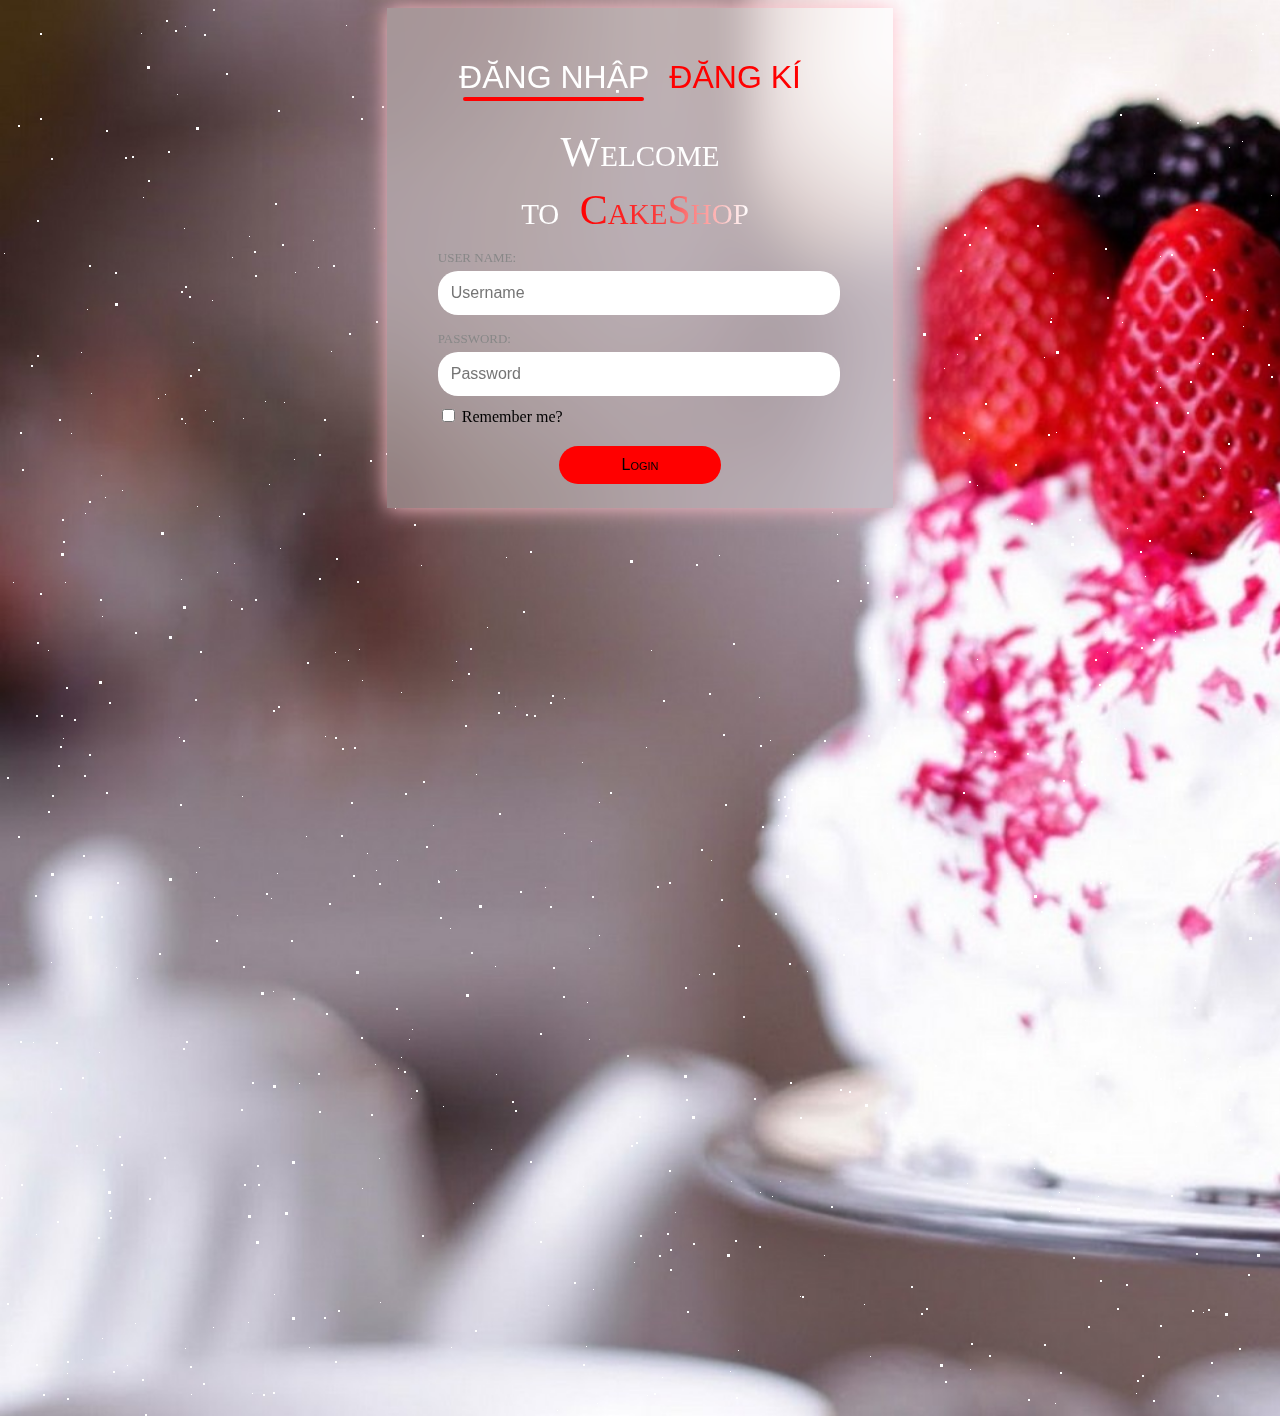
<file: Login/index.html>
<!DOCTYPE html>
<html lang="en">
<head>
    <meta charset="UTF-8">
    <meta http-equiv="X-UA-Compatible" content="IE=edge">
    <meta name="viewport" content="width=device-width, initial-scale=1.0">
    <link rel="stylesheet" href="./style.css">
    <link rel="stylesheet" href="./login_responsive.css">
    <link rel="icon" type="image/png" sizes="32x32" href="https://template.hasthemes.com/bucker/p2/img/bucker/logo-white.png">
    <title>Cakeshop | Login</title>
</head>
<body>
    <div class="form">
        <form action="">
            <div class="title" style="display: flex; color: white;justify-content: center;">
                <h1>Đăng nhập</h1>
                <h1 style="color: red;"><a href="./sign_up.html">Đăng kí</a></h1>
            </div>
            <div class="welcome">
                <p>Welcome</p>
                <p>to <span>CakeShop</span></p>
            </div>
            <div class="username">
                <p>User Name:</p>
                <input type="text" placeholder="Username">
            </div>
            <div class="password">
                <p>Password:</p>
                <input type="password" placeholder="Password">
            </div>
            <div class="remember">
                <input type="checkbox">
                <label for="">Remember me?</label>
            </div>
            <div class="login">
                <button>Login</button>
            </div>
        </form>
    </div>
    <div id="nc-main" class="nc-main bg-cover bg-cc">
            <!-- STAR ANIMATION -->
            <div class="bg-animation">
                <div id='stars'></div>
                <div id='stars2'></div>
                <div id='stars3'></div>
                <div id='stars4'></div>
            </div><!-- / STAR ANIMATION -->

    </div>
</body>
</html>
</file>
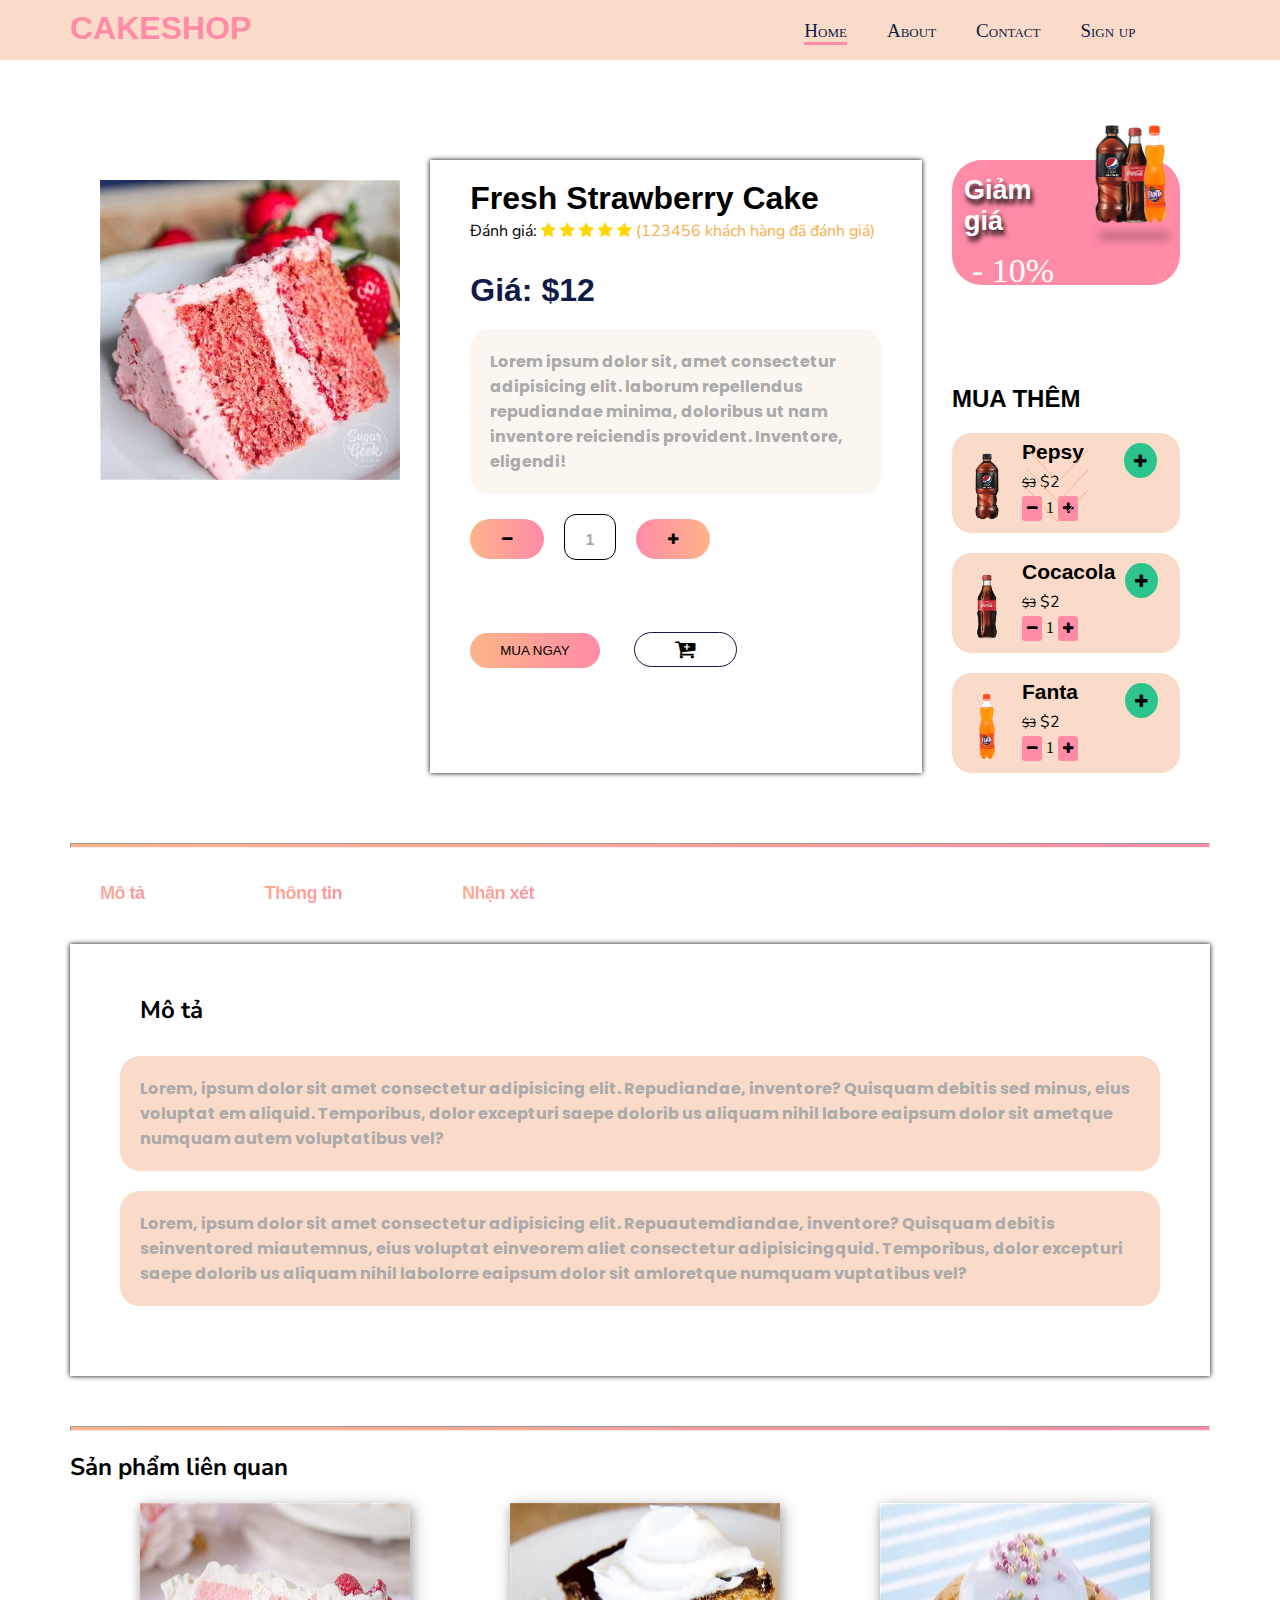
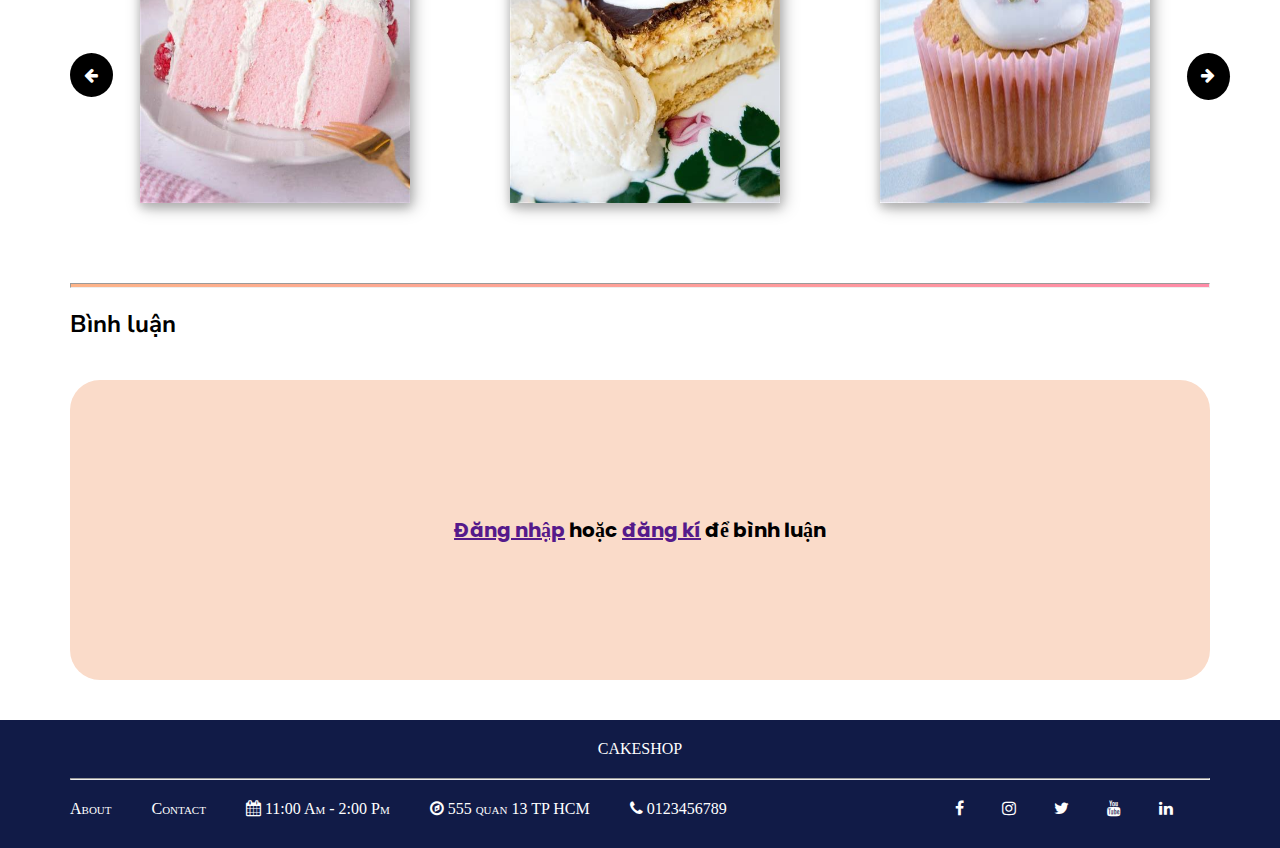
<file: Detail/detail.html>
<!DOCTYPE html>
<html lang="en">
<head>
    <meta charset="UTF-8">
    <meta http-equiv="X-UA-Compatible" content="IE=edge">
    <meta name="viewport" content="width=device-width, initial-scale=1.0">
    <link rel="stylesheet" href="./detail.css">
    <link rel="stylesheet" href="./responsive_detail.css">
    <link rel="icon" type="image/png" sizes="32x32" href="https://template.hasthemes.com/bucker/p2/img/bucker/logo-white.png">
    <link rel="stylesheet" href="https://cdnjs.cloudflare.com/ajax/libs/font-awesome/4.7.0/css/font-awesome.min.css">
    <title>Detail</title>
</head>
<body>
    <div class="header">
        <div class="container">
            <div class="navbar">
                <div class="logo">
                    <a href="../index.html">
                        <span>CAKESHOP</span>
                    </a>
                </div>
                <div class="menu" id="myMenu">
                    <ul style="display: flex;">
                        <a href="../index.html"><li>Home</li></a>
                        <a href="../index.html"><li>About</li></a>
                        <a href=""><li>Contact</li></a>
                        <a href="../Login/index.html"><li>Sign up</li></a>
                    </ul>
                </div>
                <i class="fa fa-bars" id="MenuToggle"></i>
            </div>
        </div>
    </div>
    <div class="body">
        <div class="container">
            <div class="part_1">
                <div class="right">
                    <img src="../HinhAnh/Fresh Strawberry Cake.jpg" alt="">
                    
                </div>
                <div class="left">
                    <h1>Fresh Strawberry Cake</h1>
                    <span>Đánh giá: </span>
                    <i class="fa fa-star" style="color: gold;"></i>
                    <i class="fa fa-star" style="color: gold;"></i>
                    <i class="fa fa-star" style="color: gold;"></i>
                    <i class="fa fa-star" style="color: gold;"></i>
                    <i class="fa fa-star" style="color: gold;"></i>
                    <span><a style="text-decoration: none; color: #F8AE4B;" href="">(123456 khách hàng đã đánh giá)</a></span>
                    <h3>Giá: $12</h3>
                    <div class="text_part_1">
                        <p>Lorem ipsum dolor sit,
                            amet consectetur adipisicing elit.
                             laborum repellendus repudiandae
                                minima, doloribus ut nam inventore reiciendis
                                 provident. Inventore, eligendi!</p>
                    </div>
                    <div class="quantity">
                    <button id="btn_raise"><i class="fa fa-minus"></i></button>
                    <p style="border: 1px solid black;
                    padding: 14px 20px;
                    margin-left: 20px;
                    border-radius: 12px;
                    margin-top: 20px;
                    height: 16px;
                    font-family: 'Nunito Sans';">1</p>
                    <button id="btn_raise_2"><i class="fa fa-plus"></i></button>
                    
                    </div>
                    
                    
                    <button class="btn_buy">Mua ngay</button>
                    <button><i class="fa fa-cart-plus">
                        <div class="dot2"></div>
                        <div class="dot"></div>
                        
                        <div class="dot3"></div>
                    </i></button>
                </div>
                <div class="combo">
                    <div class="discount">
                        <div class="left_discount">
                            <h2>Giảm giá</h2>
                            <p>- 10%</p>
                        </div>
                        <div class="right_discount">
                            <img src="../HinhAnh/pepsy.png" width="100px" height="100px" alt="">
                            <img src="../HinhAnh/cocacola.png" width="100px" height="100px" alt="">
                            <img src="../HinhAnh/nuoccam.png" width="100px" height="100px" alt="">
                            <div class="shadow"></div>
                        </div>
                    </div>
                    <svg class="arrows">
                        <path class="a1" d="M0 0 L30 32 L60 0"></path>
                        <path class="a2" d="M0 20 L30 52 L60 20"></path>
                        <path class="a3" d="M0 40 L30 72 L60 40"></path>
                    </svg>
                    <div class="combo_softdrink">
                        <h2 style="font-family: arial;">MUA THÊM</h2>
                        <div class="nuocNgot">
                            <img src="../HinhAnh/pepsy.png" width="70px" alt="">
                            <div>
                                <h5>Pepsy</h5>
                                <div style="display: flex;">
                                    <del>$3</del><p> $2</p>
                                </div>
                                <div>
                                    <button><i class="fa fa-minus"></i></button>
                                    <span>1</span>
                                    <button><i class="fa fa-plus"></i></button>
                                </div>
                            </div>
                            <div style="
                            margin: 10px 0 0 40px;
                            height: 15px;
                            border-radius: 100%;
                            background-color: #2BC48A;
                            padding: 10px;">
                                <i class="fa fa-plus"></i>
                            </div>
                        </div>
                        <div class="nuocNgot">
                            <img src="../HinhAnh/cocacola.png" width="70px" alt="">
                            <div>
                                <h5>Cocacola</h5>
                                <div style="display: flex;">
                                    <del>$3</del><p> $2</p>
                                </div>
                                <div>
                                    <button><i class="fa fa-minus"></i></button>
                                    <span>1</span>
                                    <button><i class="fa fa-plus"></i></button>
                                </div>
                            </div>
                            <div style="
                            margin: 10px 0 0 10px;
                            height: 15px;
                            border-radius: 100%;
                            background-color: #2BC48A;
                            padding: 10px;">
                                <i class="fa fa-plus"></i>
                            </div>
                        </div>
                        <div class="nuocNgot">
                            <img src="../HinhAnh/nuoccam.png" width="70px" alt="">
                            <div>
                                <h5>Fanta</h5>
                                <div style="display: flex;">
                                    <del>$3</del><p> $2</p>
                                </div>
                                <div>
                                    <button><i class="fa fa-minus"></i></button>
                                    <span>1</span>
                                    <button><i class="fa fa-plus"></i></button>
                                </div>
                            </div>
                            <div style="
                            margin: 10px 0 0 47px;
                            height: 15px;
                            border-radius: 100%;
                            background-color: #2BC48A;
                            padding: 10px;">
                                <i class="fa fa-plus"></i>
                            </div>
                        </div>
                    </div>
                </div>
            </div>
            
            <hr style="margin-bottom: 20px; height: 3px; background: linear-gradient(to left, #ff8ba7, #fdb489);">
            <div class="part_2">
                <div class="container_nav">
                    <nav class="btn-1">
                        <a href="#">Mô tả</a>
                    </nav>
                    <nav class="btn-1">
                        <a href="#">Thông tin</a>
                    </nav>
                    <nav class="btn-1">
                        <a href="#">Nhận xét</a>
                    </nav>
                </div>
                <div class="infor">
                    <div class="container_text">
                        <h2>Mô tả</h2>
                        <div class="text_infor">
                            <p>Lorem, ipsum dolor sit amet consectetur adipisicing elit. Repudiandae,
                                inventore? Quisquam debitis sed minus, eius voluptat
                                em aliquid. Temporibus, dolor excepturi saepe dolorib
                                us aliquam nihil labore eaipsum dolor sit ametque numquam autem voluptatibus vel?</p>
                        </div>
                        <div class="text_infor">
                            <p>Lorem, ipsum dolor sit amet consectetur adipisicing elit. Repuautemdiandae,
                                inventore? Quisquam debitis seinventored miautemnus, eius voluptat
                                einveorem aliet consectetur adipisicingquid. Temporibus, dolor excepturi saepe dolorib
                                us aliquam nihil labolorre eaipsum dolor sit amloretque numquam vuptatibus vel?</p>
                        </div>
                    </div>
                </div>
            </div>
            <hr style="margin-bottom: 20px; height: 3px; background: linear-gradient(to left, #ff8ba7, #fdb489);">
        </div>
        
        <div class="part_3">
            <div class="container">
                <h2>
                    Sản phẩm liên quan
                </h2>
                <div class="row">
                    <a href="#"><i class="fa fa-arrow-left"></i></a>
                    <a href="#"><i class="fa fa-arrow-right"></i></a>
                    <div class="flip-card">
                        <div class="flip-card-inner">
                          <div class="flip-card-front">
                            <img src="../HinhAnh/th.jpg" alt="Avatar" style="width:100%;height:300px;">
                          </div>
                          <div class="flip-card-back">
                            <h1>Fresh Velvet Cake</h1>
                            <i class="fa fa-star" style="color: #F8AE4B;"></i>
                            <i class="fa fa-star" style="color: #F8AE4B;"></i>
                            <i class="fa fa-star" style="color: #F8AE4B;"></i>
                            <i class="fa fa-star" style="color: #F8AE4B;"></i>
                            <i class="fa fa-star" style="color: #F8AE4B;"></i>
                            <p class="price">$12</p>
                            <p>Lorem ipsum doloris, ea suscipit autem ipsum delectus id? Repellat asperiores temporibus dolor mollitia.</p>
                            <button>Go to detail</button>
                          </div>
                        </div>
                    </div>
                    <div class="flip-card">
                        <div class="flip-card-inner">
                          <div class="flip-card-front">
                            <img src="../HinhAnh/Chocolate Eclair Cake.jpg" alt="Avatar" style="width:100%;height:300px;">
                          </div>
                          <div class="flip-card-back">
                            <h1>Fresh Velvet Cake</h1>
                            <i class="fa fa-star" style="color: #F8AE4B;"></i>
                            <i class="fa fa-star" style="color: #F8AE4B;"></i>
                            <i class="fa fa-star" style="color: #F8AE4B;"></i>
                            <i class="fa fa-star" style="color: #F8AE4B;"></i>
                            <i class="fa fa-star" style="color: #F8AE4B;"></i>
                            <p class="price">$12</p>
                            <p>Lorem ipsum doloris, ea suscipit autem ipsum delectus id? Repellat asperiores temporibus dolor mollitia.</p>
                            <button>Go to detail</button>
                          </div>
                        </div>
                    </div>
                    <div class="flip-card">
                        <div class="flip-card-inner">
                          <div class="flip-card-front">
                            <img src="../HinhAnh/Children.jpg" alt="Avatar" style="width:100%;height:300px;">
                          </div>
                          <div class="flip-card-back">
                            <h1>Fresh Velvet Cake</h1>
                            <i class="fa fa-star" style="color: #F8AE4B;"></i>
                            <i class="fa fa-star" style="color: #F8AE4B;"></i>
                            <i class="fa fa-star" style="color: #F8AE4B;"></i>
                            <i class="fa fa-star" style="color: #F8AE4B;"></i>
                            <i class="fa fa-star" style="color: #F8AE4B;"></i>
                            <p class="price">$12</p>
                            <p>Lorem ipsum doloris, ea suscipit autem ipsum delectus id? Repellat asperiores temporibus dolor mollitia.</p>
                            <button>Go to detail</button>
                          </div>
                        </div>
                    </div>
                </div><hr style="margin-bottom: 20px; height: 3px; background: linear-gradient(to left, #ff8ba7, #fdb489);">
            </div>
        </div>
        
        <div class="part_4">
            <div class="container">
                <h2 style="font-family: Nunito Sans;">Bình luận</h2>
                <div class="comment">
                    <p><a href="">Đăng nhập</a> hoặc <a href="">đăng kí</a> để bình luận </p>
                </div>
            </div>
        </div>
    </div>
    <div class="footer">
        <div class="container">
            <div class="logo_footer">
                <span>CAKESHOP</span>
            </div>
            <hr>
            <div class="text_footer">
                <ul style="display: flex;">
                    <li><a href="">About</a></li>
                    <li><a href="">Contact</a></li>
                    <li><i class="fa fa-calendar"></i>11:00 Am - 2:00 Pm</li>
                    <li><i class="fa fa-compass"></i>555 quan 13 TP HCM</li>
                    <li><i class="fa fa-phone"></i>0123456789</li>
                </ul>
                <div class="social">
                    <i class="fa fa-facebook-f"></i>
                    <i class="fa fa-instagram"></i>
                    <i class="fa fa-twitter"></i>
                    <i class="fa fa-youtube"></i>
                    <i class="fa fa-linkedin"></i>
                </div>
            </div>
        </div>
    </div>
</body>

</html>
</file>
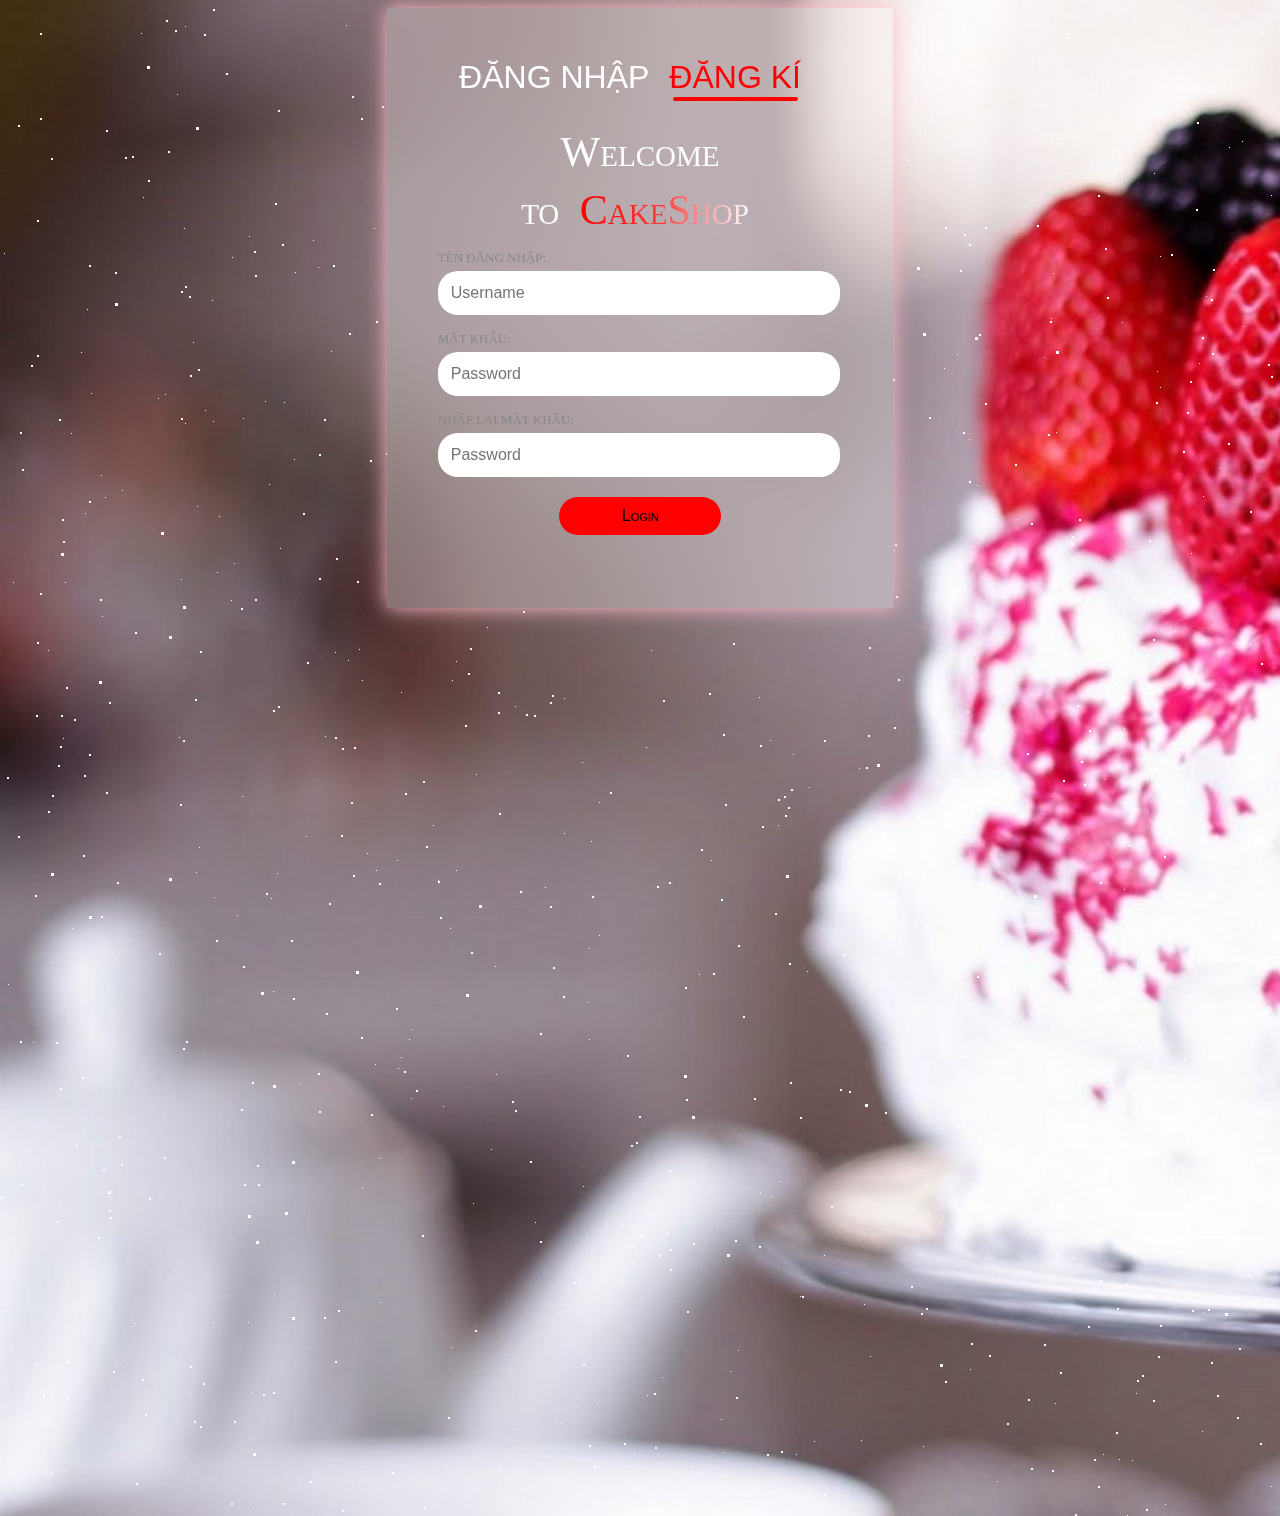
<file: Login/sign_up.html>
<!DOCTYPE html>
<html lang="en">
<head>
    <meta charset="UTF-8">
    <meta http-equiv="X-UA-Compatible" content="IE=edge">
    <meta name="viewport" content="width=device-width, initial-scale=1.0">
    <link rel="stylesheet" href="./style.css">
    <link rel="stylesheet" href="./login_responsive.css">
    <link rel="icon" type="image/png" sizes="32x32" href="https://template.hasthemes.com/bucker/p2/img/bucker/logo-white.png">
    <title>Cakeshop | Login</title>
    <style>
        .title h1:nth-child(2)::after{
            position: absolute;
            content: "";
            width: 95%;
            height: 4px;
            background-color: red;
            left: 4px;
            bottom: -5px;
            border-radius: 29px;
        }
        .title h1:nth-child(1)::after{
            width: 0%;
        }
        
        @media only screen and (max-width: 576px) {
            .title h1{
            font-size: 18px;
        }
        }
    </style>
</head>
<body>
    <div class="form" style="height: 600px">
        <form action="">
            <div class="title" style="display: flex; color: white;justify-content: center;">
                <h1><a href="./index.html" style="color: white">Đăng nhập</a></h1>
                <h1 style="color: red;">Đăng kí</h1>
            </div>
            <div class="welcome">
                <p>Welcome</p>
                <p>to <span>CakeShop</span></p>
            </div>
            <div class="username">
                <p>Tên đăng nhập:</p>
                <input type="text" placeholder="Username">
            </div>
            <div class="password">
                <p>Mật khẩu:</p>
                <input type="password" placeholder="Password">
            </div>
            <div class="password">
                <p>Nhập lại mật khẩu:</p>
                <input type="password" placeholder="Password">
            </div>
            <div class="login">
                <button>Login</button>
            </div>
        </form>
    </div>
    <div id="nc-main" class="nc-main bg-cover bg-cc">
            <!-- STAR ANIMATION -->
            <div class="bg-animation">
                <div id='stars'></div>
                <div id='stars2'></div>
                <div id='stars3'></div>
                <div id='stars4'></div>
            </div><!-- / STAR ANIMATION -->

    </div>
</body>
</html>
</file>
<file: Login/style.css>
body{
  display: flex;
  flex-direction: column;
  justify-content: center;
  align-items: center;
  background: url("../HinhAnh/background.jpg") ;
  background-size: cover;
}
.welcome p, .welcome i, .welcome span{
  color: white;
  margin: 10px;
  font-size:42px;
  font-variant: small-caps;
  text-align: center
}
.welcome span{
  background: linear-gradient(to right, red,rgb(250, 66, 66), white);
  background-clip: text;
  -webkit-background-clip: text;
  -webkit-text-fill-color: transparent;
}

.form{
  background: rgba(255, 255, 255, 0.3);
  backdrop-filter: blur(20px);
  display: flex;
  flex-direction: column;
  align-items: center;
  height: 500px;
  width: 40%;box-shadow: 0 0 20px pink;
}
form{
  margin-top: 30px;
  height: 200px;
  width: 80%;
  
}
.username p, .password p{
  font-weight: 500;
  font-family: 'Open Sans';
  font-size: 13px;
  margin: 16px 0 5px 0;
  text-transform: uppercase;
  color: #888888;
}
.username, .password {
  width: 93%;
  text-align: left;
}
.username input, .password input{
  padding: 13px;
  border-radius: 20px;
  outline: none;
  border: none;
  width: 100%;
  font-size: 16px;
}
.title h1{
  margin-right: 20px;
  text-transform: uppercase;
  font-family: 'Arial';
  font-weight: normal;
  position: relative;
}
.title h1 a{
  text-decoration: none;
  color: red;
}
.title h1:nth-child(1)::after{
  position: absolute;
  content: "";
  width: 95%;
  height: 4px;
  background-color: red;
  left: 4px;
  bottom: -5px;
  border-radius: 29px;
}
.remember {
  margin-top: 10px;
  font-family: 'Open Sans';
}
.login button{
  height: 38px;
  width: 100%;
  border-radius: 30px;
  margin-top: 20px;
  border: none;
}
.login {
  display: flex;
  justify-content: center;
}
.login button{
  background-color: red;
  width: 40%;
  text-align: center;
  font-variant: small-caps;
  font-size: 16px;
  transition: .3s;
}
.login button:hover{
  background-color: rgb(158, 0, 0);
}
#nc-main {
  position: relative;
  height: 100vh;
  overflow-x: hidden;
  -webkit-box-shadow: 0 0 30px #241d20;
  box-shadow: 0 0 30px #241d20;
  -webkit-transition: -webkit-transform 0.4s;
  transition: -webkit-transform 0.4s;
  transition: transform 0.4s;
  transition: transform 0.4s, -webkit-transform 0.4s;
}



.bg-animation{
position: fixed;
top: 0;
left: 0;
width: 100%;
height: 100%;
z-index: -2;
}
#stars {
width: 2px;
height: 2px;
background: transparent;
box-shadow: 117px 1613px #FFF , 1488px 635px #FFF , 944px 914px #FFF , 647px 277px #FFF , 1792px 1205px #FFF , 656px 1517px #FFF , 820px 1839px #FFF , 1153px 1400px #FFF , 870px 13px #FFF , 550px 702px #FFF , 1155px 1056px #FFF , 88px 1709px #FFF , 1450px 1090px #FFF , 1929px 457px #FFF , 1390px 905px #FFF , 1771px 269px #FFF , 1741px 669px #FFF , 432px 64px #FFF , 563px 996px #FFF , 1918px 1873px #FFF , 1845px 1211px #FFF , 231px 1503px #FFF , 37px 220px #FFF , 1970px 495px #FFF , 1812px 925px #FFF , 67px 1398px #FFF , 535px 279px #FFF , 1837px 829px #FFF , 1945px 685px #FFF , 1677px 1817px #FFF , 1317px 1415px #FFF , 1785px 905px #FFF , 1787px 1554px #FFF , 802px 1296px #FFF , 512px 1101px #FFF , 583px 1364px #FFF , 336px 558px #FFF , 979px 334px #FFF , 106px 792px #FFF , 204px 34px #FFF , 1845px 1763px #FFF , 445px 1599px #FFF , 386px 453px #FFF , 471px 952px #FFF , 1466px 1676px #FFF , 1885px 303px #FFF , 51px 1717px #FFF , 1211px 299px #FFF , 1546px 1887px #FFF , 1067px 33px #FFF , 1088px 1326px #FFF , 1938px 760px #FFF , 470px 648px #FFF , 1213px 269px #FFF , 1767px 78px #FFF , 977px 976px #FFF , 1926px 175px #FFF , 722px 1512px #FFF , 945px 227px #FFF , 1811px 99px #FFF , 1912px 1406px #FFF , 1602px 1243px #FFF , 610px 449px #FFF , 654px 1393px #FFF , 1930px 1193px #FFF , 258px 1184px #FFF , 89px 265px #FFF , 824px 1494px #FFF , 1506px 1435px #FFF , 1027px 753px #FFF , 1px 1197px #FFF , 530px 1161px #FFF , 864px 1555px #FFF , 1610px 1604px #FFF , 1035px 1114px #FFF , 1456px 133px #FFF , 1196px 1253px #FFF , 361px 1037px #FFF , 834px 351px #FFF , 436px 1676px #FFF , 1194px 1007px #FFF , 1141px 647px #FFF , 319px 454px #FFF , 937px 1769px #FFF , 1872px 1013px #FFF , 733px 643px #FFF , 1250px 511px #FFF , 189px 296px #FFF , 1639px 163px #FFF , 1584px 336px #FFF , 1912px 1343px #FFF , 1298px 1307px #FFF , 1750px 902px #FFF , 1129px 845px #FFF , 1899px 1470px #FFF , 1427px 232px #FFF , 1391px 838px #FFF , 1225px 1819px #FFF , 190px 1366px #FFF , 1865px 518px #FFF , 203px 1383px #FFF , 1455px 614px #FFF , 423px 354px #FFF , 1678px 1790px #FFF , 241px 608px #FFF , 1089px 730px #FFF , 1342px 38px #FFF , 1848px 249px #FFF , 1874px 1785px #FFF , 1040px 1837px #FFF , 751px 261px #FFF , 510px 1975px #FFF , 52px 795px #FFF , 1786px 1310px #FFF , 498px 712px #FFF , 190px 375px #FFF , 1341px 722px #FFF , 43px 1394px #FFF , 1821px 1687px #FFF , 106px 130px #FFF , 1717px 1978px #FFF , 168px 151px #FFF , 183px 740px #FFF , 945px 1381px #FFF , 669px 1170px #FFF , 1285px 1816px #FFF , 110px 1217px #FFF , 1623px 813px #FFF , 869px 647px #FFF , 867px 582px #FFF , 735px 1240px #FFF , 519px 1896px #FFF , 132px 156px #FFF , 1649px 193px #FFF , 241px 1109px #FFF , 643px 484px #FFF , 574px 1282px #FFF , 1952px 564px #FFF , 1978px 145px #FFF , 329px 903px #FFF , 1674px 617px #FFF , 1978px 558px #FFF , 1808px 1715px #FFF , 1526px 1238px #FFF , 475px 1330px #FFF , 810px 425px #FFF , 1709px 634px #FFF , 1658px 336px #FFF , 425px 194px #FFF , 352px 96px #FFF , 148px 180px #FFF , 1139px 1046px #FFF , 1809px 1233px #FFF , 1669px 171px #FFF , 263px 1394px #FFF , 534px 715px #FFF , 396px 1008px #FFF , 589px 1445px #FFF , 1190px 381px #FFF , 1709px 279px #FFF , 520px 891px #FFF , 1136px 1867px #FFF , 1280px 1233px #FFF , 836px 296px #FFF , 1348px 646px #FFF , 1539px 913px #FFF , 423px 781px #FFF , 1271px 1805px #FFF , 696px 564px #FFF , 1549px 804px #FFF , 303px 1555px #FFF , 1449px 1903px #FFF , 66px 687px #FFF , 1164px 856px #FFF , 1958px 1326px #FFF , 125px 157px #FFF , 508px 1669px #FFF , 465px 725px #FFF , 1925px 1440px #FFF , 405px 793px #FFF , 278px 110px #FFF , 1084px 1065px #FFF , 1077px 705px #FFF , 663px 1844px #FFF , 734px 263px #FFF , 870px 1761px #FFF , 103px 1169px #FFF , 1506px 1295px #FFF , 1883px 926px #FFF , 335px 1361px #FFF , 1126px 1284px #FFF , 257px 1165px #FFF , 837px 580px #FFF , 1211px 1362px #FFF , 1137px 1380px #FFF , 135px 632px #FFF , 1491px 1965px #FFF , 1098px 195px #FFF , 506px 417px #FFF , 693px 1243px #FFF , 622px 1862px #FFF , 1412px 1343px #FFF , 948px 1894px #FFF , 1315px 1363px #FFF , 754px 1098px #FFF , 1931px 930px #FFF , 1831px 342px #FFF , 1751px 1839px #FFF , 84px 775px #FFF , 1662px 1488px #FFF , 617px 1769px #FFF , 1869px 1292px #FFF , 963px 432px #FFF , 371px 1114px #FFF , 37px 642px #FFF , 21px 1184px #FFF , 602px 366px #FFF , 414px 524px #FFF , 282px 244px #FFF , 1689px 868px #FFF , 943px 681px #FFF , 898px 679px #FFF , 449px 1774px #FFF , 1678px 1313px #FFF , 475px 1811px #FFF , 1146px 1509px #FFF , 1151px 1863px #FFF , 1617px 846px #FFF , 82px 1077px #FFF , 324px 1317px #FFF , 1516px 885px #FFF , 1706px 1526px #FFF , 1925px 1180px #FFF , 553px 967px #FFF , 1072px 536px #FFF , 1715px 1816px #FFF , 185px 286px #FFF , 1362px 1600px #FFF , 628px 1938px #FFF , 1187px 412px #FFF , 569px 211px #FFF , 1959px 1356px #FFF , 1571px 105px #FFF , 319px 1111px #FFF , 36px 1364px #FFF , 502px 1788px #FFF , 1051px 1993px #FFF , 1617px 773px #FFF , 424px 1507px #FFF , 1623px 1955px #FFF , 307px 662px #FFF , 183px 1048px #FFF , 1919px 1453px #FFF , 1006px 1817px #FFF , 468px 673px #FFF , 1142px 1375px #FFF , 1228px 443px #FFF , 1734px 552px #FFF , 20px 1041px #FFF , 1783px 334px #FFF , 98px 1237px #FFF , 1356px 1940px #FFF , 853px 1779px #FFF , 1910px 560px #FFF , 1174px 1656px #FFF , 110px 1724px #FFF , 542px 1771px #FFF , 1758px 1931px #FFF , 1463px 1401px #FFF , 1155px 84px #FFF , 1504px 835px #FFF , 750px 322px #FFF , 407px 1900px #FFF , 1600px 1141px #FFF , 657px 886px #FFF , 526px 714px #FFF , 18px 836px #FFF , 1546px 1548px #FFF , 22px 469px #FFF , 594px 1466px #FFF , 1160px 1078px #FFF , 627px 1055px #FFF , 195px 699px #FFF , 1099px 684px #FFF , 530px 551px #FFF , 1160px 1325px #FFF , 894px 727px #FFF , 1157px 98px #FFF , 136px 1483px #FFF , 1875px 1975px #FFF , 1803px 566px #FFF , 318px 1073px #FFF , 1866px 1656px #FFF , 543px 414px #FFF , 719px 474px #FFF , 1115px 738px #FFF , 353px 875px #FFF , 184px 1938px #FFF , 1854px 1534px #FFF , 420px 1698px #FFF , 1480px 1550px #FFF , 522px 203px #FFF , 1897px 1904px #FFF , 975px 1708px #FFF , 1774px 602px #FFF , 1908px 274px #FFF , 61px 715px #FFF , 983px 1156px #FFF , 326px 1013px #FFF , 641px 290px #FFF , 1522px 120px #FFF , 405px 1637px #FFF , 1021px 1099px #FFF , 631px 1145px #FFF , 982px 1967px #FFF , 200px 651px #FFF , 795px 351px #FFF , 790px 1082px #FFF , 144px 1572px #FFF , 1542px 901px #FFF , 158px 1524px #FFF , 849px 1843px #FFF , 1807px 203px #FFF , 1747px 45px #FFF , 1603px 1738px #FFF , 617px 1966px #FFF , 342px 748px #FFF , 1779px 1173px #FFF , 1428px 152px #FFF , 589px 1998px #FFF , 1940px 1838px #FFF , 115px 272px #FFF , 1217px 1395px #FFF , 1402px 1491px #FFF , 1833px 1814px #FFF , 243px 966px #FFF , 319px 578px #FFF , 813px 364px #FFF , 669px 882px #FFF , 551px 134px #FFF , 1819px 920px #FFF , 740px 1826px #FFF , 1021px 952px #FFF , 1575px 453px #FFF , 324px 419px #FFF , 929px 417px #FFF , 885px 1112px #FFF , 503px 187px #FFF , 1908px 362px #FFF , 1063px 1601px #FFF , 169px 1792px #FFF , 789px 963px #FFF , 1697px 948px #FFF , 1761px 1810px #FFF , 1844px 1591px #FFF , 1709px 949px #FFF , 1402px 1396px #FFF , 1037px 225px #FFF , 1832px 518px #FFF , 1728px 1782px #FFF , 194px 1421px #FFF , 1395px 742px #FFF , 1478px 1325px #FFF , 40px 593px #FFF , 1732px 117px #FFF , 51px 158px #FFF , 1598px 1672px #FFF , 701px 849px #FFF , 1403px 1979px #FFF , 145px 1414px #FFF , 550px 906px #FFF , 1366px 460px #FFF , 142px 1379px #FFF , 34px 1864px #FFF , 1346px 308px #FFF , 293px 998px #FFF , 21px 1868px #FFF , 540px 1033px #FFF , 60px 746px #FFF , 1602px 1476px #FFF , 180px 804px #FFF , 345px 1982px #FFF , 1439px 640px #FFF , 939px 1834px #FFF , 20px 432px #FFF , 492px 1549px #FFF , 109px 1579px #FFF , 1796px 1403px #FFF , 1079px 519px #FFF , 1664px 389px #FFF , 1627px 1061px #FFF , 823px 419px #FFF , 1399px 1882px #FFF , 1906px 344px #FFF , 1189px 848px #FFF , 117px 882px #FFF , 1262px 33px #FFF , 1048px 434px #FFF , 1208px 1309px #FFF , 1616px 408px #FFF , 1833px 853px #FFF , 1433px 1656px #FFF , 811px 1861px #FFF , 439px 1672px #FFF , 1105px 248px #FFF , 328px 1652px #FFF , 13px 1658px #FFF , 685px 987px #FFF , 985px 403px #FFF , 1664px 1206px #FFF , 1993px 1925px #FFF , 440px 917px #FFF , 1835px 319px #FFF , 1404px 1907px #FFF , 624px 1443px #FFF , 843px 954px #FFF , 478px 1567px #FFF , 895px 1602px #FFF , 1231px 871px #FFF , 1267px 1646px #FFF , 475px 334px #FFF , 784px 796px #FFF , 1294px 199px #FFF , 109px 702px #FFF , 1978px 362px #FFF , 291px 940px #FFF , 971px 1343px #FFF , 74px 719px #FFF , 36px 715px #FFF , 1007px 1423px #FFF , 860px 314px #FFF , 631px 177px #FFF , 1900px 1590px #FFF , 1239px 1348px #FFF , 1346px 1270px #FFF , 1934px 1475px #FFF , 1553px 559px #FFF , 588px 1969px #FFF , 670px 1269px #FFF , 1484px 376px #FFF , 20px 1424px #FFF , 1396px 8px #FFF , 969px 244px #FFF , 1807px 538px #FFF , 1873px 891px #FFF , 636px 1142px #FFF , 1474px 1562px #FFF , 763px 350px #FFF , 663px 700px #FFF , 500px 1469px #FFF , 1302px 722px #FFF , 181px 291px #FFF , 266px 893px #FFF , 1403px 654px #FFF , 492px 460px #FFF , 1503px 1369px #FFF , 23px 1662px #FFF , 349px 333px #FFF , 1435px 1017px #FFF , 1441px 705px #FFF , 1708px 1446px #FFF , 1041px 911px #FFF , 1063px 780px #FFF , 1158px 1356px #FFF , 767px 1454px #FFF , 1912px 797px #FFF , 1731px 1759px #FFF , 1378px 1390px #FFF , 1815px 1364px #FFF , 960px 270px #FFF , 1343px 427px #FFF , 275px 203px #FFF , 1319px 1092px #FFF , 1455px 770px #FFF , 283px 1503px #FFF , 1505px 901px #FFF , 1738px 1561px #FFF , 1526px 1935px #FFF , 1757px 669px #FFF , 1640px 620px #FFF , 1750px 722px #FFF , 748px 66px #FFF , 1149px 540px #FFF , 159px 953px #FFF , 200px 1426px #FFF , 515px 1110px #FFF , 1552px 737px #FFF , 1094px 1459px #FFF , 778px 799px #FFF , 1031px 523px #FFF , 743px 1825px #FFF , 1100px 882px #FFF , 1088px 1836px #FFF , 255px 599px #FFF , 67px 1361px #FFF , 247px 1721px #FFF , 1722px 346px #FFF , 1822px 155px #FFF , 452px 1973px #FFF , 415px 1960px #FFF , 1109px 57px #FFF , 273px 1392px #FFF , 404px 1071px #FFF , 1212px 353px #FFF , 370px 460px #FFF , 795px 1523px #FFF , 1932px 340px #FFF , 51px 1473px #FFF , 1268px 364px #FFF , 1512px 1862px #FFF , 1678px 1801px #FFF , 1796px 579px #FFF , 254px 251px #FFF , 1466px 1717px #FFF , 893px 379px #FFF , 1153px 923px #FFF , 913px 1808px #FFF , 791px 789px #FFF , 417px 1924px #FFF , 1336px 1599px #FFF , 1695px 908px #FFF , 1120px 114px #FFF , 493px 1949px #FFF , 68px 1905px #FFF , 969px 481px #FFF , 1420px 1095px #FFF , 800px 1117px #FFF , 390px 234px #FFF , 356px 1644px #FFF , 1098px 1486px #FFF , 1360px 521px #FFF , 149px 1198px #FFF , 354px 747px #FFF , 1749px 487px #FFF , 470px 76px #FFF , 1672px 289px #FFF , 1731px 545px #FFF , 1547px 1590px #FFF , 498px 692px #FFF , 398px 1592px #FFF , 1846px 1237px #FFF , 1537px 1474px #FFF , 1726px 1374px #FFF , 1922px 858px #FFF , 376px 321px #FFF , 985px 227px #FFF , 234px 1421px #FFF , 760px 745px #FFF , 1990px 1132px #FFF , 1560px 1597px #FFF , 338px 1310px #FFF , 1924px 1664px #FFF , 547px 1747px #FFF , 1639px 1282px #FFF , 1202px 337px #FFF , 1985px 779px #FFF , 737px 456px #FFF , 89px 501px #FFF , 963px 792px #FFF , 655px 1447px #FFF , 1492px 1994px #FFF , 1171px 254px #FFF , 892px 827px #FFF , 1735px 442px #FFF , 1474px 1187px #FFF , 846px 1518px #FFF , 557px 1805px #FFF , 738px 945px #FFF , 795px 68px #FFF , 663px 1956px #FFF , 1607px 290px #FFF , 1524px 15px #FFF , 1097px 1911px #FFF , 157px 1939px #FFF , 935px 1065px #FFF , 1809px 1708px #FFF , 164px 1157px #FFF , 83px 855px #FFF , 625px 501px #FFF , 814px 398px #FFF , 552px 695px #FFF , 597px 1546px #FFF , 1237px 1417px #FFF , 628px 284px #FFF , 866px 767px #FFF , 1403px 1394px #FFF , 765px 1563px #FFF , 1648px 109px #FFF , 1205px 1659px #FFF , 921px 1313px #FFF , 1319px 243px #FFF , 18px 125px #FFF , 7px 777px #FFF , 181px 418px #FFF , 1062px 1892px #FFF , 382px 106px #FFF , 994px 751px #FFF , 964px 234px #FFF , 40px 118px #FFF , 278px 706px #FFF , 1540px 1978px #FFF , 425px 1661px #FFF , 1050px 321px #FFF , 735px 1729px #FFF , 1438px 260px #FFF , 1229px 1109px #FFF , 186px 1041px #FFF , 244px 1184px #FFF , 392px 1472px #FFF , 670px 1249px #FFF , 1260px 1443px #FFF , 1977px 1511px #FFF , 1240px 773px #FFF , 303px 513px #FFF , 63px 1530px #FFF , 610px 792px #FFF , 1987px 1647px #FFF , 676px 1597px #FFF , 1740px 1244px #FFF , 816px 1661px #FFF , 351px 802px #FFF , 252px 1082px #FFF , 31px 365px #FFF , 1453px 984px #FFF , 667px 1233px #FFF , 1247px 1800px #FFF , 839px 270px #FFF , 775px 913px #FFF , 1966px 1398px #FFF , 499px 813px #FFF , 922px 1982px #FFF , 1409px 1902px #FFF , 1499px 1766px #FFF , 721px 899px #FFF , 788px 807px #FFF , 989px 1355px #FFF , 1248px 1274px #FFF , 849px 1091px #FFF , 1799px 1036px #FFF , 1486px 700px #FFF , 170px 1989px #FFF , 1275px 799px #FFF , 772px 2000px #FFF , 1642px 362px #FFF , 216px 940px #FFF , 1893px 281px #FFF , 1944px 1298px #FFF , 1294px 400px #FFF , 1523px 441px #FFF , 1829px 340px #FFF , 468px 170px #FFF , 1099px 967px #FFF , 1331px 665px #FFF , 1174px 1553px #FFF , 1567px 325px #FFF , 1028px 1399px #FFF , 781px 1451px #FFF , 1912px 1954px #FFF , 874px 873px #FFF , 1298px 1722px #FFF , 1879px 706px #FFF , 57px 1221px #FFF , 1116px 1432px #FFF , 48px 811px #FFF , 101px 916px #FFF , 677px 304px #FFF , 1203px 639px #FFF , 1391px 199px #FFF , 1895px 1988px #FFF , 1462px 1023px #FFF , 1216px 1751px #FFF , 1261px 663px #FFF , 1290px 1119px #FFF , 137px 1793px #FFF , 1052px 1470px #FFF , 1561px 226px #FFF , 1156px 402px #FFF , 709px 693px #FFF , 1040px 1911px #FFF , 1624px 1115px #FFF , 551px 475px #FFF , 416px 1090px #FFF , 1183px 451px #FFF , 58px 765px #FFF , 743px 1016px #FFF , 198px 369px #FFF , 1645px 1503px #FFF , 997px 22px #FFF , 1447px 1323px #FFF , 379px 883px #FFF , 1171px 1195px #FFF , 919px 133px #FFF , 1400px 517px #FFF , 725px 804px #FFF , 1600px 699px #FFF , 357px 581px #FFF , 266px 1713px #FFF , 848px 1749px #FFF , 1963px 1045px #FFF , 119px 1136px #FFF;
-webkit-animation: animStar 50s linear infinite;
-moz-animation: animStar 50s linear infinite;
-ms-animation: animStar 50s linear infinite;
animation: animStar 50s linear infinite;
}
#stars:after {
content: " ";
position: absolute;
top: 2000px;
width: 1px;
height: 1px;
background: transparent;
box-shadow: 117px 1613px #FFF , 1488px 635px #FFF , 944px 914px #FFF , 647px 277px #FFF , 1792px 1205px #FFF , 656px 1517px #FFF , 820px 1839px #FFF , 1153px 1400px #FFF , 870px 13px #FFF , 550px 702px #FFF , 1155px 1056px #FFF , 88px 1709px #FFF , 1450px 1090px #FFF , 1929px 457px #FFF , 1390px 905px #FFF , 1771px 269px #FFF , 1741px 669px #FFF , 432px 64px #FFF , 563px 996px #FFF , 1918px 1873px #FFF , 1845px 1211px #FFF , 231px 1503px #FFF , 37px 220px #FFF , 1970px 495px #FFF , 1812px 925px #FFF , 67px 1398px #FFF , 535px 279px #FFF , 1837px 829px #FFF , 1945px 685px #FFF , 1677px 1817px #FFF , 1317px 1415px #FFF , 1785px 905px #FFF , 1787px 1554px #FFF , 802px 1296px #FFF , 512px 1101px #FFF , 583px 1364px #FFF , 336px 558px #FFF , 979px 334px #FFF , 106px 792px #FFF , 204px 34px #FFF , 1845px 1763px #FFF , 445px 1599px #FFF , 386px 453px #FFF , 471px 952px #FFF , 1466px 1676px #FFF , 1885px 303px #FFF , 51px 1717px #FFF , 1211px 299px #FFF , 1546px 1887px #FFF , 1067px 33px #FFF , 1088px 1326px #FFF , 1938px 760px #FFF , 470px 648px #FFF , 1213px 269px #FFF , 1767px 78px #FFF , 977px 976px #FFF , 1926px 175px #FFF , 722px 1512px #FFF , 945px 227px #FFF , 1811px 99px #FFF , 1912px 1406px #FFF , 1602px 1243px #FFF , 610px 449px #FFF , 654px 1393px #FFF , 1930px 1193px #FFF , 258px 1184px #FFF , 89px 265px #FFF , 824px 1494px #FFF , 1506px 1435px #FFF , 1027px 753px #FFF , 1px 1197px #FFF , 530px 1161px #FFF , 864px 1555px #FFF , 1610px 1604px #FFF , 1035px 1114px #FFF , 1456px 133px #FFF , 1196px 1253px #FFF , 361px 1037px #FFF , 834px 351px #FFF , 436px 1676px #FFF , 1194px 1007px #FFF , 1141px 647px #FFF , 319px 454px #FFF , 937px 1769px #FFF , 1872px 1013px #FFF , 733px 643px #FFF , 1250px 511px #FFF , 189px 296px #FFF , 1639px 163px #FFF , 1584px 336px #FFF , 1912px 1343px #FFF , 1298px 1307px #FFF , 1750px 902px #FFF , 1129px 845px #FFF , 1899px 1470px #FFF , 1427px 232px #FFF , 1391px 838px #FFF , 1225px 1819px #FFF , 190px 1366px #FFF , 1865px 518px #FFF , 203px 1383px #FFF , 1455px 614px #FFF , 423px 354px #FFF , 1678px 1790px #FFF , 241px 608px #FFF , 1089px 730px #FFF , 1342px 38px #FFF , 1848px 249px #FFF , 1874px 1785px #FFF , 1040px 1837px #FFF , 751px 261px #FFF , 510px 1975px #FFF , 52px 795px #FFF , 1786px 1310px #FFF , 498px 712px #FFF , 190px 375px #FFF , 1341px 722px #FFF , 43px 1394px #FFF , 1821px 1687px #FFF , 106px 130px #FFF , 1717px 1978px #FFF , 168px 151px #FFF , 183px 740px #FFF , 945px 1381px #FFF , 669px 1170px #FFF , 1285px 1816px #FFF , 110px 1217px #FFF , 1623px 813px #FFF , 869px 647px #FFF , 867px 582px #FFF , 735px 1240px #FFF , 519px 1896px #FFF , 132px 156px #FFF , 1649px 193px #FFF , 241px 1109px #FFF , 643px 484px #FFF , 574px 1282px #FFF , 1952px 564px #FFF , 1978px 145px #FFF , 329px 903px #FFF , 1674px 617px #FFF , 1978px 558px #FFF , 1808px 1715px #FFF , 1526px 1238px #FFF , 475px 1330px #FFF , 810px 425px #FFF , 1709px 634px #FFF , 1658px 336px #FFF , 425px 194px #FFF , 352px 96px #FFF , 148px 180px #FFF , 1139px 1046px #FFF , 1809px 1233px #FFF , 1669px 171px #FFF , 263px 1394px #FFF , 534px 715px #FFF , 396px 1008px #FFF , 589px 1445px #FFF , 1190px 381px #FFF , 1709px 279px #FFF , 520px 891px #FFF , 1136px 1867px #FFF , 1280px 1233px #FFF , 836px 296px #FFF , 1348px 646px #FFF , 1539px 913px #FFF , 423px 781px #FFF , 1271px 1805px #FFF , 696px 564px #FFF , 1549px 804px #FFF , 303px 1555px #FFF , 1449px 1903px #FFF , 66px 687px #FFF , 1164px 856px #FFF , 1958px 1326px #FFF , 125px 157px #FFF , 508px 1669px #FFF , 465px 725px #FFF , 1925px 1440px #FFF , 405px 793px #FFF , 278px 110px #FFF , 1084px 1065px #FFF , 1077px 705px #FFF , 663px 1844px #FFF , 734px 263px #FFF , 870px 1761px #FFF , 103px 1169px #FFF , 1506px 1295px #FFF , 1883px 926px #FFF , 335px 1361px #FFF , 1126px 1284px #FFF , 257px 1165px #FFF , 837px 580px #FFF , 1211px 1362px #FFF , 1137px 1380px #FFF , 135px 632px #FFF , 1491px 1965px #FFF , 1098px 195px #FFF , 506px 417px #FFF , 693px 1243px #FFF , 622px 1862px #FFF , 1412px 1343px #FFF , 948px 1894px #FFF , 1315px 1363px #FFF , 754px 1098px #FFF , 1931px 930px #FFF , 1831px 342px #FFF , 1751px 1839px #FFF , 84px 775px #FFF , 1662px 1488px #FFF , 617px 1769px #FFF , 1869px 1292px #FFF , 963px 432px #FFF , 371px 1114px #FFF , 37px 642px #FFF , 21px 1184px #FFF , 602px 366px #FFF , 414px 524px #FFF , 282px 244px #FFF , 1689px 868px #FFF , 943px 681px #FFF , 898px 679px #FFF , 449px 1774px #FFF , 1678px 1313px #FFF , 475px 1811px #FFF , 1146px 1509px #FFF , 1151px 1863px #FFF , 1617px 846px #FFF , 82px 1077px #FFF , 324px 1317px #FFF , 1516px 885px #FFF , 1706px 1526px #FFF , 1925px 1180px #FFF , 553px 967px #FFF , 1072px 536px #FFF , 1715px 1816px #FFF , 185px 286px #FFF , 1362px 1600px #FFF , 628px 1938px #FFF , 1187px 412px #FFF , 569px 211px #FFF , 1959px 1356px #FFF , 1571px 105px #FFF , 319px 1111px #FFF , 36px 1364px #FFF , 502px 1788px #FFF , 1051px 1993px #FFF , 1617px 773px #FFF , 424px 1507px #FFF , 1623px 1955px #FFF , 307px 662px #FFF , 183px 1048px #FFF , 1919px 1453px #FFF , 1006px 1817px #FFF , 468px 673px #FFF , 1142px 1375px #FFF , 1228px 443px #FFF , 1734px 552px #FFF , 20px 1041px #FFF , 1783px 334px #FFF , 98px 1237px #FFF , 1356px 1940px #FFF , 853px 1779px #FFF , 1910px 560px #FFF , 1174px 1656px #FFF , 110px 1724px #FFF , 542px 1771px #FFF , 1758px 1931px #FFF , 1463px 1401px #FFF , 1155px 84px #FFF , 1504px 835px #FFF , 750px 322px #FFF , 407px 1900px #FFF , 1600px 1141px #FFF , 657px 886px #FFF , 526px 714px #FFF , 18px 836px #FFF , 1546px 1548px #FFF , 22px 469px #FFF , 594px 1466px #FFF , 1160px 1078px #FFF , 627px 1055px #FFF , 195px 699px #FFF , 1099px 684px #FFF , 530px 551px #FFF , 1160px 1325px #FFF , 894px 727px #FFF , 1157px 98px #FFF , 136px 1483px #FFF , 1875px 1975px #FFF , 1803px 566px #FFF , 318px 1073px #FFF , 1866px 1656px #FFF , 543px 414px #FFF , 719px 474px #FFF , 1115px 738px #FFF , 353px 875px #FFF , 184px 1938px #FFF , 1854px 1534px #FFF , 420px 1698px #FFF , 1480px 1550px #FFF , 522px 203px #FFF , 1897px 1904px #FFF , 975px 1708px #FFF , 1774px 602px #FFF , 1908px 274px #FFF , 61px 715px #FFF , 983px 1156px #FFF , 326px 1013px #FFF , 641px 290px #FFF , 1522px 120px #FFF , 405px 1637px #FFF , 1021px 1099px #FFF , 631px 1145px #FFF , 982px 1967px #FFF , 200px 651px #FFF , 795px 351px #FFF , 790px 1082px #FFF , 144px 1572px #FFF , 1542px 901px #FFF , 158px 1524px #FFF , 849px 1843px #FFF , 1807px 203px #FFF , 1747px 45px #FFF , 1603px 1738px #FFF , 617px 1966px #FFF , 342px 748px #FFF , 1779px 1173px #FFF , 1428px 152px #FFF , 589px 1998px #FFF , 1940px 1838px #FFF , 115px 272px #FFF , 1217px 1395px #FFF , 1402px 1491px #FFF , 1833px 1814px #FFF , 243px 966px #FFF , 319px 578px #FFF , 813px 364px #FFF , 669px 882px #FFF , 551px 134px #FFF , 1819px 920px #FFF , 740px 1826px #FFF , 1021px 952px #FFF , 1575px 453px #FFF , 324px 419px #FFF , 929px 417px #FFF , 885px 1112px #FFF , 503px 187px #FFF , 1908px 362px #FFF , 1063px 1601px #FFF , 169px 1792px #FFF , 789px 963px #FFF , 1697px 948px #FFF , 1761px 1810px #FFF , 1844px 1591px #FFF , 1709px 949px #FFF , 1402px 1396px #FFF , 1037px 225px #FFF , 1832px 518px #FFF , 1728px 1782px #FFF , 194px 1421px #FFF , 1395px 742px #FFF , 1478px 1325px #FFF , 40px 593px #FFF , 1732px 117px #FFF , 51px 158px #FFF , 1598px 1672px #FFF , 701px 849px #FFF , 1403px 1979px #FFF , 145px 1414px #FFF , 550px 906px #FFF , 1366px 460px #FFF , 142px 1379px #FFF , 34px 1864px #FFF , 1346px 308px #FFF , 293px 998px #FFF , 21px 1868px #FFF , 540px 1033px #FFF , 60px 746px #FFF , 1602px 1476px #FFF , 180px 804px #FFF , 345px 1982px #FFF , 1439px 640px #FFF , 939px 1834px #FFF , 20px 432px #FFF , 492px 1549px #FFF , 109px 1579px #FFF , 1796px 1403px #FFF , 1079px 519px #FFF , 1664px 389px #FFF , 1627px 1061px #FFF , 823px 419px #FFF , 1399px 1882px #FFF , 1906px 344px #FFF , 1189px 848px #FFF , 117px 882px #FFF , 1262px 33px #FFF , 1048px 434px #FFF , 1208px 1309px #FFF , 1616px 408px #FFF , 1833px 853px #FFF , 1433px 1656px #FFF , 811px 1861px #FFF , 439px 1672px #FFF , 1105px 248px #FFF , 328px 1652px #FFF , 13px 1658px #FFF , 685px 987px #FFF , 985px 403px #FFF , 1664px 1206px #FFF , 1993px 1925px #FFF , 440px 917px #FFF , 1835px 319px #FFF , 1404px 1907px #FFF , 624px 1443px #FFF , 843px 954px #FFF , 478px 1567px #FFF , 895px 1602px #FFF , 1231px 871px #FFF , 1267px 1646px #FFF , 475px 334px #FFF , 784px 796px #FFF , 1294px 199px #FFF , 109px 702px #FFF , 1978px 362px #FFF , 291px 940px #FFF , 971px 1343px #FFF , 74px 719px #FFF , 36px 715px #FFF , 1007px 1423px #FFF , 860px 314px #FFF , 631px 177px #FFF , 1900px 1590px #FFF , 1239px 1348px #FFF , 1346px 1270px #FFF , 1934px 1475px #FFF , 1553px 559px #FFF , 588px 1969px #FFF , 670px 1269px #FFF , 1484px 376px #FFF , 20px 1424px #FFF , 1396px 8px #FFF , 969px 244px #FFF , 1807px 538px #FFF , 1873px 891px #FFF , 636px 1142px #FFF , 1474px 1562px #FFF , 763px 350px #FFF , 663px 700px #FFF , 500px 1469px #FFF , 1302px 722px #FFF , 181px 291px #FFF , 266px 893px #FFF , 1403px 654px #FFF , 492px 460px #FFF , 1503px 1369px #FFF , 23px 1662px #FFF , 349px 333px #FFF , 1435px 1017px #FFF , 1441px 705px #FFF , 1708px 1446px #FFF , 1041px 911px #FFF , 1063px 780px #FFF , 1158px 1356px #FFF , 767px 1454px #FFF , 1912px 797px #FFF , 1731px 1759px #FFF , 1378px 1390px #FFF , 1815px 1364px #FFF , 960px 270px #FFF , 1343px 427px #FFF , 275px 203px #FFF , 1319px 1092px #FFF , 1455px 770px #FFF , 283px 1503px #FFF , 1505px 901px #FFF , 1738px 1561px #FFF , 1526px 1935px #FFF , 1757px 669px #FFF , 1640px 620px #FFF , 1750px 722px #FFF , 748px 66px #FFF , 1149px 540px #FFF , 159px 953px #FFF , 200px 1426px #FFF , 515px 1110px #FFF , 1552px 737px #FFF , 1094px 1459px #FFF , 778px 799px #FFF , 1031px 523px #FFF , 743px 1825px #FFF , 1100px 882px #FFF , 1088px 1836px #FFF , 255px 599px #FFF , 67px 1361px #FFF , 247px 1721px #FFF , 1722px 346px #FFF , 1822px 155px #FFF , 452px 1973px #FFF , 415px 1960px #FFF , 1109px 57px #FFF , 273px 1392px #FFF , 404px 1071px #FFF , 1212px 353px #FFF , 370px 460px #FFF , 795px 1523px #FFF , 1932px 340px #FFF , 51px 1473px #FFF , 1268px 364px #FFF , 1512px 1862px #FFF , 1678px 1801px #FFF , 1796px 579px #FFF , 254px 251px #FFF , 1466px 1717px #FFF , 893px 379px #FFF , 1153px 923px #FFF , 913px 1808px #FFF , 791px 789px #FFF , 417px 1924px #FFF , 1336px 1599px #FFF , 1695px 908px #FFF , 1120px 114px #FFF , 493px 1949px #FFF , 68px 1905px #FFF , 969px 481px #FFF , 1420px 1095px #FFF , 800px 1117px #FFF , 390px 234px #FFF , 356px 1644px #FFF , 1098px 1486px #FFF , 1360px 521px #FFF , 149px 1198px #FFF , 354px 747px #FFF , 1749px 487px #FFF , 470px 76px #FFF , 1672px 289px #FFF , 1731px 545px #FFF , 1547px 1590px #FFF , 498px 692px #FFF , 398px 1592px #FFF , 1846px 1237px #FFF , 1537px 1474px #FFF , 1726px 1374px #FFF , 1922px 858px #FFF , 376px 321px #FFF , 985px 227px #FFF , 234px 1421px #FFF , 760px 745px #FFF , 1990px 1132px #FFF , 1560px 1597px #FFF , 338px 1310px #FFF , 1924px 1664px #FFF , 547px 1747px #FFF , 1639px 1282px #FFF , 1202px 337px #FFF , 1985px 779px #FFF , 737px 456px #FFF , 89px 501px #FFF , 963px 792px #FFF , 655px 1447px #FFF , 1492px 1994px #FFF , 1171px 254px #FFF , 892px 827px #FFF , 1735px 442px #FFF , 1474px 1187px #FFF , 846px 1518px #FFF , 557px 1805px #FFF , 738px 945px #FFF , 795px 68px #FFF , 663px 1956px #FFF , 1607px 290px #FFF , 1524px 15px #FFF , 1097px 1911px #FFF , 157px 1939px #FFF , 935px 1065px #FFF , 1809px 1708px #FFF , 164px 1157px #FFF , 83px 855px #FFF , 625px 501px #FFF , 814px 398px #FFF , 552px 695px #FFF , 597px 1546px #FFF , 1237px 1417px #FFF , 628px 284px #FFF , 866px 767px #FFF , 1403px 1394px #FFF , 765px 1563px #FFF , 1648px 109px #FFF , 1205px 1659px #FFF , 921px 1313px #FFF , 1319px 243px #FFF , 18px 125px #FFF , 7px 777px #FFF , 181px 418px #FFF , 1062px 1892px #FFF , 382px 106px #FFF , 994px 751px #FFF , 964px 234px #FFF , 40px 118px #FFF , 278px 706px #FFF , 1540px 1978px #FFF , 425px 1661px #FFF , 1050px 321px #FFF , 735px 1729px #FFF , 1438px 260px #FFF , 1229px 1109px #FFF , 186px 1041px #FFF , 244px 1184px #FFF , 392px 1472px #FFF , 670px 1249px #FFF , 1260px 1443px #FFF , 1977px 1511px #FFF , 1240px 773px #FFF , 303px 513px #FFF , 63px 1530px #FFF , 610px 792px #FFF , 1987px 1647px #FFF , 676px 1597px #FFF , 1740px 1244px #FFF , 816px 1661px #FFF , 351px 802px #FFF , 252px 1082px #FFF , 31px 365px #FFF , 1453px 984px #FFF , 667px 1233px #FFF , 1247px 1800px #FFF , 839px 270px #FFF , 775px 913px #FFF , 1966px 1398px #FFF , 499px 813px #FFF , 922px 1982px #FFF , 1409px 1902px #FFF , 1499px 1766px #FFF , 721px 899px #FFF , 788px 807px #FFF , 989px 1355px #FFF , 1248px 1274px #FFF , 849px 1091px #FFF , 1799px 1036px #FFF , 1486px 700px #FFF , 170px 1989px #FFF , 1275px 799px #FFF , 772px 2000px #FFF , 1642px 362px #FFF , 216px 940px #FFF , 1893px 281px #FFF , 1944px 1298px #FFF , 1294px 400px #FFF , 1523px 441px #FFF , 1829px 340px #FFF , 468px 170px #FFF , 1099px 967px #FFF , 1331px 665px #FFF , 1174px 1553px #FFF , 1567px 325px #FFF , 1028px 1399px #FFF , 781px 1451px #FFF , 1912px 1954px #FFF , 874px 873px #FFF , 1298px 1722px #FFF , 1879px 706px #FFF , 57px 1221px #FFF , 1116px 1432px #FFF , 48px 811px #FFF , 101px 916px #FFF , 677px 304px #FFF , 1203px 639px #FFF , 1391px 199px #FFF , 1895px 1988px #FFF , 1462px 1023px #FFF , 1216px 1751px #FFF , 1261px 663px #FFF , 1290px 1119px #FFF , 137px 1793px #FFF , 1052px 1470px #FFF , 1561px 226px #FFF , 1156px 402px #FFF , 709px 693px #FFF , 1040px 1911px #FFF , 1624px 1115px #FFF , 551px 475px #FFF , 416px 1090px #FFF , 1183px 451px #FFF , 58px 765px #FFF , 743px 1016px #FFF , 198px 369px #FFF , 1645px 1503px #FFF , 997px 22px #FFF , 1447px 1323px #FFF , 379px 883px #FFF , 1171px 1195px #FFF , 919px 133px #FFF , 1400px 517px #FFF , 725px 804px #FFF , 1600px 699px #FFF , 357px 581px #FFF , 266px 1713px #FFF , 848px 1749px #FFF , 1963px 1045px #FFF , 119px 1136px #FFF;
}

#stars2 {
width: 2px;
height: 2px;
background: transparent;
box-shadow: 1117px 1306px #FFF , 1078px 1783px #FFF , 1179px 1085px #FFF , 1145px 920px #FFF , 422px 1233px #FFF , 387px 98px #FFF , 1153px 637px #FFF , 1084px 782px #FFF , 476px 453px #FFF , 926px 1306px #FFF , 60px 1086px #FFF , 753px 1575px #FFF , 272px 1684px #FFF , 1285px 750px #FFF , 1416px 1327px #FFF , 1931px 473px #FFF , 736px 1395px #FFF , 1816px 763px #FFF , 438px 879px #FFF , 665px 1902px #FFF , 1341px 677px #FFF , 1404px 1073px #FFF , 100px 597px #FFF , 357px 1689px #FFF , 1044px 1342px #FFF , 1954px 502px #FFF , 1192px 1308px #FFF , 540px 1239px #FFF , 1360px 552px #FFF , 89px 752px #FFF , 659px 1253px #FFF , 62px 517px #FFF , 1375px 1705px #FFF , 1343px 1511px #FFF , 1659px 1922px #FFF , 1560px 289px #FFF , 1362px 1799px #FFF , 1886px 1480px #FFF , 1718px 1885px #FFF , 824px 738px #FFF , 1060px 1370px #FFF , 1781px 1171px #FFF , 255px 273px #FFF , 1197px 120px #FFF , 213px 7px #FFF , 1226px 1920px #FFF , 1844px 207px #FFF , 1675px 970px #FFF , 1435px 1283px #FFF , 37px 353px #FFF , 59px 417px #FFF , 921px 1602px #FFF , 1549px 1490px #FFF , 638px 1845px #FFF , 1328px 198px #FFF , 1050px 1149px #FFF , 1884px 711px #FFF , 333px 263px #FFF , 342px 1508px #FFF , 1388px 1810px #FFF , 1377px 1558px #FFF , 890px 487px #FFF , 1081px 759px #FFF , 890px 1515px #FFF , 911px 1284px #FFF , 335px 735px #FFF , 1140px 549px #FFF , 1239px 1064px #FFF , 226px 71px #FFF , 1100px 1278px #FFF , 1851px 1805px #FFF , 1370px 1999px #FFF , 1008px 1122px #FFF , 785px 813px #FFF , 1358px 601px #FFF , 1833px 1305px #FFF , 1768px 1304px #FFF , 1303px 532px #FFF , 860px 598px #FFF , 1329px 593px #FFF , 1038px 1088px #FFF , 408px 405px #FFF , 965px 82px #FFF , 1483px 1438px #FFF , 310px 1479px #FFF , 1786px 1500px #FFF , 1866px 852px #FFF , 18px 1757px #FFF , 1473px 1004px #FFF , 1542px 1933px #FFF , 633px 1970px #FFF , 1334px 1713px #FFF , 175px 28px #FFF , 592px 894px #FFF , 121px 1162px #FFF , 1601px 1567px #FFF , 1095px 657px #FFF , 640px 1233px #FFF , 1073px 1255px #FFF , 840px 1087px #FFF , 718px 250px #FFF , 967px 709px #FFF , 731px 239px #FFF , 1623px 593px #FFF , 1058px 1820px #FFF , 516px 1898px #FFF , 666px 12px #FFF , 1997px 1382px #FFF , 112px 1690px #FFF , 687px 1309px #FFF , 63px 539px #FFF , 185px 1897px #FFF , 1055px 1691px #FFF , 435px 1517px #FFF , 1175px 1119px #FFF , 1721px 133px #FFF , 1212px 47px #FFF , 166px 18px #FFF , 1416px 1652px #FFF , 1409px 1745px #FFF , 1357px 1232px #FFF , 1677px 1998px #FFF , 448px 1415px #FFF , 705px 1736px #FFF , 1031px 1466px #FFF , 543px 1651px #FFF , 1592px 1888px #FFF , 1749px 1175px #FFF , 639px 1114px #FFF , 1591px 508px #FFF , 759px 1244px #FFF , 824px 380px #FFF , 942px 955px #FFF , 723px 732px #FFF , 113px 1369px #FFF , 203px 1739px #FFF , 868px 733px #FFF , 713px 971px #FFF , 341px 833px #FFF , 762px 824px #FFF , 1359px 310px #FFF , 1858px 1349px #FFF , 1531px 692px #FFF , 1075px 1512px #FFF , 1677px 142px #FFF , 1912px 1478px #FFF , 1810px 1078px #FFF , 426px 844px #FFF , 1426px 588px #FFF , 1909px 654px #FFF , 1107px 295px #FFF , 1351px 527px #FFF , 1393px 599px #FFF , 1379px 1068px #FFF , 228px 1846px #FFF , 1271px 374px #FFF , 1348px 612px #FFF , 7px 1301px #FFF , 1501px 1782px #FFF , 1795px 423px #FFF , 1475px 1918px #FFF , 1328px 1861px #FFF , 1624px 51px #FFF , 1791px 672px #FFF , 1594px 1467px #FFF , 1655px 1603px #FFF , 919px 850px #FFF , 523px 609px #FFF , 1196px 207px #FFF , 753px 410px #FFF , 686px 1097px #FFF , 1570px 133px #FFF , 1996px 1137px #FFF , 361px 116px #FFF , 1015px 462px #FFF , 76px 1143px #FFF , 491px 1818px #FFF , 1563px 795px #FFF , 982px 1721px #FFF , 831px 1204px #FFF , 1737px 589px #FFF , 861px 1579px #FFF , 1666px 130px #FFF , 698px 1799px #FFF , 726px 1519px #FFF , 109px 1208px #FFF , 1184px 1057px #FFF , 835px 451px #FFF , 896px 594px #FFF , 35px 893px #FFF , 895px 542px #FFF , 706px 225px #FFF , 56px 1040px #FFF , 1954px 108px #FFF , 1439px 1423px #FFF , 26px 1881px #FFF , 802px 1564px #FFF , 273px 708px #FFF , 40px 31px #FFF , 859px 108px #FFF;
-webkit-animation: animStar 100s linear infinite;
-moz-animation: animStar 100s linear infinite;
-ms-animation: animStar 100s linear infinite;
animation: animStar 100s linear infinite;
}
#stars2:after {
content: " ";
position: absolute;
top: 2000px;
width: 2px;
height: 2px;
background: transparent;
box-shadow: 1117px 1306px #FFF , 1078px 1783px #FFF , 1179px 1085px #FFF , 1145px 920px #FFF , 422px 1233px #FFF , 387px 98px #FFF , 1153px 637px #FFF , 1084px 782px #FFF , 476px 453px #FFF , 926px 1306px #FFF , 60px 1086px #FFF , 753px 1575px #FFF , 272px 1684px #FFF , 1285px 750px #FFF , 1416px 1327px #FFF , 1931px 473px #FFF , 736px 1395px #FFF , 1816px 763px #FFF , 438px 879px #FFF , 665px 1902px #FFF , 1341px 677px #FFF , 1404px 1073px #FFF , 100px 597px #FFF , 357px 1689px #FFF , 1044px 1342px #FFF , 1954px 502px #FFF , 1192px 1308px #FFF , 540px 1239px #FFF , 1360px 552px #FFF , 89px 752px #FFF , 659px 1253px #FFF , 62px 517px #FFF , 1375px 1705px #FFF , 1343px 1511px #FFF , 1659px 1922px #FFF , 1560px 289px #FFF , 1362px 1799px #FFF , 1886px 1480px #FFF , 1718px 1885px #FFF , 824px 738px #FFF , 1060px 1370px #FFF , 1781px 1171px #FFF , 255px 273px #FFF , 1197px 120px #FFF , 213px 7px #FFF , 1226px 1920px #FFF , 1844px 207px #FFF , 1675px 970px #FFF , 1435px 1283px #FFF , 37px 353px #FFF , 59px 417px #FFF , 921px 1602px #FFF , 1549px 1490px #FFF , 638px 1845px #FFF , 1328px 198px #FFF , 1050px 1149px #FFF , 1884px 711px #FFF , 333px 263px #FFF , 342px 1508px #FFF , 1388px 1810px #FFF , 1377px 1558px #FFF , 890px 487px #FFF , 1081px 759px #FFF , 890px 1515px #FFF , 911px 1284px #FFF , 335px 735px #FFF , 1140px 549px #FFF , 1239px 1064px #FFF , 226px 71px #FFF , 1100px 1278px #FFF , 1851px 1805px #FFF , 1370px 1999px #FFF , 1008px 1122px #FFF , 785px 813px #FFF , 1358px 601px #FFF , 1833px 1305px #FFF , 1768px 1304px #FFF , 1303px 532px #FFF , 860px 598px #FFF , 1329px 593px #FFF , 1038px 1088px #FFF , 408px 405px #FFF , 965px 82px #FFF , 1483px 1438px #FFF , 310px 1479px #FFF , 1786px 1500px #FFF , 1866px 852px #FFF , 18px 1757px #FFF , 1473px 1004px #FFF , 1542px 1933px #FFF , 633px 1970px #FFF , 1334px 1713px #FFF , 175px 28px #FFF , 592px 894px #FFF , 121px 1162px #FFF , 1601px 1567px #FFF , 1095px 657px #FFF , 640px 1233px #FFF , 1073px 1255px #FFF , 840px 1087px #FFF , 718px 250px #FFF , 967px 709px #FFF , 731px 239px #FFF , 1623px 593px #FFF , 1058px 1820px #FFF , 516px 1898px #FFF , 666px 12px #FFF , 1997px 1382px #FFF , 112px 1690px #FFF , 687px 1309px #FFF , 63px 539px #FFF , 185px 1897px #FFF , 1055px 1691px #FFF , 435px 1517px #FFF , 1175px 1119px #FFF , 1721px 133px #FFF , 1212px 47px #FFF , 166px 18px #FFF , 1416px 1652px #FFF , 1409px 1745px #FFF , 1357px 1232px #FFF , 1677px 1998px #FFF , 448px 1415px #FFF , 705px 1736px #FFF , 1031px 1466px #FFF , 543px 1651px #FFF , 1592px 1888px #FFF , 1749px 1175px #FFF , 639px 1114px #FFF , 1591px 508px #FFF , 759px 1244px #FFF , 824px 380px #FFF , 942px 955px #FFF , 723px 732px #FFF , 113px 1369px #FFF , 203px 1739px #FFF , 868px 733px #FFF , 713px 971px #FFF , 341px 833px #FFF , 762px 824px #FFF , 1359px 310px #FFF , 1858px 1349px #FFF , 1531px 692px #FFF , 1075px 1512px #FFF , 1677px 142px #FFF , 1912px 1478px #FFF , 1810px 1078px #FFF , 426px 844px #FFF , 1426px 588px #FFF , 1909px 654px #FFF , 1107px 295px #FFF , 1351px 527px #FFF , 1393px 599px #FFF , 1379px 1068px #FFF , 228px 1846px #FFF , 1271px 374px #FFF , 1348px 612px #FFF , 7px 1301px #FFF , 1501px 1782px #FFF , 1795px 423px #FFF , 1475px 1918px #FFF , 1328px 1861px #FFF , 1624px 51px #FFF , 1791px 672px #FFF , 1594px 1467px #FFF , 1655px 1603px #FFF , 919px 850px #FFF , 523px 609px #FFF , 1196px 207px #FFF , 753px 410px #FFF , 686px 1097px #FFF , 1570px 133px #FFF , 1996px 1137px #FFF , 361px 116px #FFF , 1015px 462px #FFF , 76px 1143px #FFF , 491px 1818px #FFF , 1563px 795px #FFF , 982px 1721px #FFF , 831px 1204px #FFF , 1737px 589px #FFF , 861px 1579px #FFF , 1666px 130px #FFF , 698px 1799px #FFF , 726px 1519px #FFF , 109px 1208px #FFF , 1184px 1057px #FFF , 835px 451px #FFF , 896px 594px #FFF , 35px 893px #FFF , 895px 542px #FFF , 706px 225px #FFF , 56px 1040px #FFF , 1954px 108px #FFF , 1439px 1423px #FFF , 26px 1881px #FFF , 802px 1564px #FFF , 273px 708px #FFF , 40px 31px #FFF , 859px 108px #FFF;
}

#stars3 {
width: 3px;
height: 3px;
background: transparent;
box-shadow: 940px 1360px #FFF , 1071px 539px #FFF , 1710px 1414px #FFF , 836px 299px #FFF , 1944px 1420px #FFF , 253px 1449px #FFF , 1257px 1250px #FFF , 1588px 1830px #FFF , 1077px 1204px #FFF , 273px 1081px #FFF , 1993px 766px #FFF , 1808px 479px #FFF , 917px 263px #FFF , 663px 1820px #FFF , 342px 1988px #FFF , 727px 1250px #FFF , 636px 1666px #FFF , 692px 1112px #FFF , 248px 1211px #FFF , 1422px 1121px #FFF , 881px 46px #FFF , 1531px 1977px #FFF , 1643px 1023px #FFF , 684px 1071px #FFF , 1142px 1873px #FFF , 292px 1313px #FFF , 256px 1237px #FFF , 89px 912px #FFF , 964px 1783px #FFF , 877px 760px #FFF , 1641px 1474px #FFF , 1492px 24px #FFF , 1776px 1642px #FFF , 183px 602px #FFF , 1998px 62px #FFF , 1560px 367px #FFF , 1333px 995px #FFF , 704px 1815px #FFF , 1809px 712px #FFF , 1503px 288px #FFF , 630px 556px #FFF , 1715px 125px #FFF , 353px 1878px #FFF , 975px 333px #FFF , 1740px 1409px #FFF , 1341px 1871px #FFF , 1279px 1064px #FFF , 169px 874px #FFF , 161px 528px #FFF , 1671px 1669px #FFF , 169px 632px #FFF , 547px 1724px #FFF , 1904px 110px #FFF , 679px 1670px #FFF , 196px 123px #FFF , 786px 871px #FFF , 1840px 324px #FFF , 356px 967px #FFF , 61px 549px #FFF , 99px 677px #FFF , 1719px 87px #FFF , 1713px 1990px #FFF , 1717px 1358px #FFF , 108px 1187px #FFF , 51px 869px #FFF , 1461px 902px #FFF , 1034px 891px #FFF , 962px 1881px #FFF , 1723px 595px #FFF , 479px 901px #FFF , 1546px 1823px #FFF , 285px 1208px #FFF , 1056px 347px #FFF , 261px 988px #FFF , 466px 990px #FFF , 1657px 648px #FFF , 1249px 933px #FFF , 1552px 1555px #FFF , 147px 62px #FFF , 292px 1157px #FFF , 1816px 423px #FFF , 1714px 757px #FFF , 1036px 961px #FFF , 1955px 710px #FFF , 1842px 516px #FFF , 479px 1870px #FFF , 1579px 1445px #FFF , 1225px 1309px #FFF , 1965px 566px #FFF , 1575px 1072px #FFF , 923px 329px #FFF , 651px 1514px #FFF , 865px 1100px #FFF , 782px 1873px #FFF , 115px 299px #FFF , 14px 1668px #FFF , 1666px 1817px #FFF , 1096px 1068px #FFF , 1462px 742px #FFF , 1384px 1750px #FFF;
-webkit-animation: animStar 150s linear infinite;
-moz-animation: animStar 150s linear infinite;
-ms-animation: animStar 150s linear infinite;
animation: animStar 150s linear infinite;
}
#stars3:after {
content: " ";
position: absolute;
top: 2000px;
width: 3px;
height: 3px;
background: transparent;
box-shadow: 940px 1360px #FFF , 1071px 539px #FFF , 1710px 1414px #FFF , 836px 299px #FFF , 1944px 1420px #FFF , 253px 1449px #FFF , 1257px 1250px #FFF , 1588px 1830px #FFF , 1077px 1204px #FFF , 273px 1081px #FFF , 1993px 766px #FFF , 1808px 479px #FFF , 917px 263px #FFF , 663px 1820px #FFF , 342px 1988px #FFF , 727px 1250px #FFF , 636px 1666px #FFF , 692px 1112px #FFF , 248px 1211px #FFF , 1422px 1121px #FFF , 881px 46px #FFF , 1531px 1977px #FFF , 1643px 1023px #FFF , 684px 1071px #FFF , 1142px 1873px #FFF , 292px 1313px #FFF , 256px 1237px #FFF , 89px 912px #FFF , 964px 1783px #FFF , 877px 760px #FFF , 1641px 1474px #FFF , 1492px 24px #FFF , 1776px 1642px #FFF , 183px 602px #FFF , 1998px 62px #FFF , 1560px 367px #FFF , 1333px 995px #FFF , 704px 1815px #FFF , 1809px 712px #FFF , 1503px 288px #FFF , 630px 556px #FFF , 1715px 125px #FFF , 353px 1878px #FFF , 975px 333px #FFF , 1740px 1409px #FFF , 1341px 1871px #FFF , 1279px 1064px #FFF , 169px 874px #FFF , 161px 528px #FFF , 1671px 1669px #FFF , 169px 632px #FFF , 547px 1724px #FFF , 1904px 110px #FFF , 679px 1670px #FFF , 196px 123px #FFF , 786px 871px #FFF , 1840px 324px #FFF , 356px 967px #FFF , 61px 549px #FFF , 99px 677px #FFF , 1719px 87px #FFF , 1713px 1990px #FFF , 1717px 1358px #FFF , 108px 1187px #FFF , 51px 869px #FFF , 1461px 902px #FFF , 1034px 891px #FFF , 962px 1881px #FFF , 1723px 595px #FFF , 479px 901px #FFF , 1546px 1823px #FFF , 285px 1208px #FFF , 1056px 347px #FFF , 261px 988px #FFF , 466px 990px #FFF , 1657px 648px #FFF , 1249px 933px #FFF , 1552px 1555px #FFF , 147px 62px #FFF , 292px 1157px #FFF , 1816px 423px #FFF , 1714px 757px #FFF , 1036px 961px #FFF , 1955px 710px #FFF , 1842px 516px #FFF , 479px 1870px #FFF , 1579px 1445px #FFF , 1225px 1309px #FFF , 1965px 566px #FFF , 1575px 1072px #FFF , 923px 329px #FFF , 651px 1514px #FFF , 865px 1100px #FFF , 782px 1873px #FFF , 115px 299px #FFF , 14px 1668px #FFF , 1666px 1817px #FFF , 1096px 1068px #FFF , 1462px 742px #FFF , 1384px 1750px #FFF;
}

#stars4 {
width: 1px;
height: 1px;
background: transparent;
box-shadow: 233px 1976px #FFF , 1196px 1119px #FFF , 646px 740px #FFF , 335px 645px #FFF , 1119px 1452px #FFF , 176px 1870px #FFF , 639px 1711px #FFF , 647px 1388px #FFF , 1516px 1108px #FFF , 464px 66px #FFF , 331px 344px #FFF , 772px 1189px #FFF , 1516px 1850px #FFF , 1500px 1463px #FFF , 1275px 876px #FFF , 1107px 645px #FFF , 977px 478px #FFF , 583px 1179px #FFF , 284px 395px #FFF , 1220px 461px #FFF , 1160px 249px #FFF , 196px 865px #FFF , 670px 1915px #FFF , 1449px 382px #FFF , 1191px 546px #FFF , 1329px 605px #FFF , 1945px 458px #FFF , 995px 749px #FFF , 1495px 861px #FFF , 708px 1731px #FFF , 348px 653px #FFF , 548px 1298px #FFF , 1606px 990px #FFF , 1049px 1204px #FFF , 253px 1501px #FFF , 1154px 166px #FFF , 1087px 104px #FFF , 1034px 1161px #FFF , 1681px 462px #FFF , 577px 1897px #FFF , 193px 1901px #FFF , 1701px 1755px #FFF , 864px 1297px #FFF , 800px 1289px #FFF , 676px 28px #FFF , 185px 1341px #FFF , 379px 1151px #FFF , 1224px 1725px #FFF , 280px 541px #FFF , 473px 1196px #FFF , 921px 1628px #FFF , 969px 432px #FFF , 1475px 758px #FFF , 1195px 993px #FFF , 876px 1840px #FFF , 1274px 1689px #FFF , 1977px 1101px #FFF , 837px 527px #FFF , 1785px 1610px #FFF , 1650px 1843px #FFF , 1127px 1508px #FFF , 401px 1050px #FFF , 51px 1105px #FFF , 545px 880px #FFF , 1786px 1672px #FFF , 318px 260px #FFF , 568px 254px #FFF , 1026px 1527px #FFF , 1242px 852px #FFF , 1785px 982px #FFF , 1318px 1071px #FFF , 398px 1061px #FFF , 1509px 257px #FFF , 599px 928px #FFF , 1195px 1800px #FFF , 1254px 906px #FFF , 141px 26px #FFF , 1384px 1502px #FFF , 476px 767px #FFF , 1973px 722px #FFF , 1339px 1031px #FFF , 778px 818px #FFF , 213px 1320px #FFF , 184px 221px #FFF , 983px 1911px #FFF , 923px 1439px #FFF , 1936px 581px #FFF , 1105px 625px #FFF , 325px 729px #FFF , 1475px 204px #FFF , 1483px 1564px #FFF , 1327px 1272px #FFF , 1187px 1944px #FFF , 1945px 1471px #FFF , 116px 960px #FFF , 1660px 1610px #FFF , 412px 1022px #FFF , 1552px 1516px #FFF , 1517px 1892px #FFF , 306px 829px #FFF , 1416px 462px #FFF , 1575px 1460px #FFF , 424px 1500px #FFF , 1530px 1169px #FFF , 1388px 1608px #FFF , 185px 416px #FFF , 634px 1446px #FFF , 767px 479px #FFF , 71px 426px #FFF , 1937px 145px #FFF , 1955px 1312px #FFF , 1811px 611px #FFF , 1145px 569px #FFF , 1460px 676px #FFF , 131px 1858px #FFF , 1557px 473px #FFF , 735px 130px #FFF , 112px 1531px #FFF , 1312px 305px #FFF , 409px 1032px #FFF , 149px 1964px #FFF , 535px 1215px #FFF , 1382px 630px #FFF , 1437px 1368px #FFF , 362px 1181px #FFF , 388px 181px #FFF , 274px 1287px #FFF , 1858px 1414px #FFF , 661px 1935px #FFF , 675px 1205px #FFF , 1829px 1725px #FFF , 1937px 1145px #FFF , 237px 908px #FFF , 1059px 1185px #FFF , 824px 1248px #FFF , 1167px 1730px #FFF , 180px 1961px #FFF , 1663px 203px #FFF , 374px 221px #FFF , 724px 1883px #FFF , 970px 1362px #FFF , 832px 505px #FFF , 313px 233px #FFF , 1909px 597px #FFF , 434px 201px #FFF , 587px 995px #FFF , 1833px 623px #FFF , 1464px 561px #FFF , 231px 593px #FFF , 1558px 1433px #FFF , 1986px 1767px #FFF , 1753px 1728px #FFF , 1153px 1623px #FFF , 249px 229px #FFF , 1503px 1186px #FFF , 1784px 137px #FFF , 841px 403px #FFF , 1400px 354px #FFF , 197px 499px #FFF , 1188px 681px #FFF , 158px 391px #FFF , 443px 1099px #FFF , 723px 1445px #FFF , 1408px 1235px #FFF , 1908px 195px #FFF , 271px 891px #FFF , 469px 1693px #FFF , 580px 11px #FFF , 1533px 70px #FFF , 859px 761px #FFF , 1510px 1844px #FFF , 421px 558px #FFF , 1132px 1453px #FFF , 757px 1987px #FFF , 212px 293px #FFF , 569px 323px #FFF , 1404px 1394px #FFF , 252px 1386px #FFF , 1668px 1857px #FFF , 123px 1684px #FFF , 105px 490px #FFF , 1083px 1769px #FFF , 1071px 1953px #FFF , 1271px 1159px #FFF , 699px 1491px #FFF , 1744px 1997px #FFF , 1868px 1973px #FFF , 1438px 1449px #FFF , 1222px 1921px #FFF , 1328px 1210px #FFF , 438px 873px #FFF , 809px 780px #FFF , 491px 1524px #FFF , 447px 1830px #FFF , 927px 1936px #FFF , 564px 691px #FFF , 1784px 1747px #FFF , 1978px 1722px #FFF , 1599px 1480px #FFF , 1276px 729px #FFF , 731px 1174px #FFF , 1586px 1711px #FFF , 451px 1340px #FFF , 1075px 1899px #FFF , 13px 575px #FFF , 309px 1340px #FFF , 981px 183px #FFF , 248px 1315px #FFF , 849px 80px #FFF , 1754px 1540px #FFF , 73px 1432px #FFF , 1208px 1828px #FFF , 65px 575px #FFF , 1098px 730px #FFF , 127px 1358px #FFF , 185px 19px #FFF , 1222px 1679px #FFF , 1122px 315px #FFF , 1906px 452px #FFF , 761px 284px #FFF , 813px 492px #FFF , 1344px 843px #FFF , 118px 1834px #FFF , 1620px 359px #FFF , 1755px 1246px #FFF , 299px 1076px #FFF , 1746px 158px #FFF , 6px 1635px #FFF , 143px 190px #FFF , 101px 468px #FFF , 137px 971px #FFF , 1221px 1929px #FFF , 1752px 650px #FFF , 1635px 1761px #FFF , 1522px 833px #FFF , 908px 153px #FFF , 1044px 350px #FFF , 1151px 1940px #FFF , 822px 210px #FFF , 1774px 310px #FFF , 796px 1447px #FFF , 1069px 1903px #FFF , 217px 565px #FFF , 662px 1370px #FFF , 1876px 1570px #FFF , 847px 46px #FFF , 1042px 1689px #FFF , 1584px 1434px #FFF , 1791px 908px #FFF , 973px 908px #FFF , 793px 747px #FFF , 122px 483px #FFF , 1137px 1374px #FFF , 1757px 1791px #FFF , 513px 225px #FFF , 63px 731px #FFF , 1179px 1926px #FFF , 346px 18px #FFF , 589px 175px #FFF , 87px 302px #FFF , 380px 1295px #FFF , 450px 921px #FFF , 1667px 1973px #FFF , 1495px 1373px #FFF , 1462px 1850px #FFF , 540px 288px #FFF , 1208px 1051px #FFF , 1554px 1095px #FFF , 1009px 1516px #FFF , 181px 572px #FFF , 165px 387px #FFF , 549px 1835px #FFF , 960px 16px #FFF , 1360px 403px #FFF , 1251px 43px #FFF , 1905px 1813px #FFF , 1106px 866px #FFF , 1809px 277px #FFF , 1828px 1720px #FFF , 295px 1610px #FFF , 523px 166px #FFF , 1069px 692px #FFF , 1292px 217px #FFF , 11px 1721px #FFF , 99px 1045px #FFF , 51px 1584px #FFF , 1053px 266px #FFF , 1287px 1235px #FFF , 747px 1722px #FFF , 1542px 736px #FFF , 1256px 18px #FFF , 102px 609px #FFF , 586px 1339px #FFF , 1843px 1697px #FFF , 824px 1687px #FFF , 1124px 882px #FFF , 395px 501px #FFF , 1456px 672px #FFF , 1472px 1648px #FFF , 1326px 1164px #FFF , 777px 1672px #FFF , 81px 345px #FFF , 91px 386px #FFF , 243px 411px #FFF , 1560px 90px #FFF , 6px 1771px #FFF , 1601px 616px #FFF , 1220px 1808px #FFF , 1160px 836px #FFF , 246px 1777px #FFF , 456px 863px #FFF , 97px 1138px #FFF , 1811px 942px #FFF , 213px 414px #FFF , 891px 392px #FFF , 1044px 927px #FFF , 1856px 216px #FFF , 957px 347px #FFF , 1486px 406px #FFF , 838px 912px #FFF , 803px 361px #FFF , 564px 826px #FFF , 1597px 949px #FFF , 1206px 289px #FFF , 33px 1035px #FFF , 1762px 1377px #FFF , 789px 1815px #FFF , 1594px 1342px #FFF , 1668px 880px #FFF , 1539px 1581px #FFF , 1547px 53px #FFF , 861px 1433px #FFF , 693px 1618px #FFF , 1762px 782px #FFF , 1568px 682px #FFF , 1126px 1762px #FFF , 1242px 134px #FFF , 495px 959px #FFF , 1606px 219px #FFF , 1878px 1415px #FFF , 1652px 797px #FFF , 782px 1903px #FFF , 1774px 1133px #FFF , 1430px 408px #FFF , 265px 394px #FFF , 890px 336px #FFF , 1051px 311px #FFF , 461px 1559px #FFF , 1931px 91px #FFF , 1160px 380px #FFF , 1442px 1058px #FFF , 1157px 364px #FFF , 586px 227px #FFF , 1365px 715px #FFF , 1658px 1655px #FFF , 1923px 1664px #FFF , 1023px 1844px #FFF , 1939px 1367px #FFF , 1203px 1305px #FFF , 359px 642px #FFF , 1056px 425px #FFF , 787px 202px #FFF , 1609px 1850px #FFF , 1964px 200px #FFF , 1537px 586px #FFF , 1589px 903px #FFF , 1063px 1694px #FFF , 760px 1185px #FFF , 597px 1396px #FFF , 294px 452px #FFF , 433px 818px #FFF , 199px 840px #FFF , 1332px 1937px #FFF , 169px 1907px #FFF , 591px 834px #FFF , 1716px 1032px #FFF , 45px 1879px #FFF , 686px 1469px #FFF , 1520px 475px #FFF , 1122px 859px #FFF , 973px 1541px #FFF , 269px 477px #FFF , 1390px 716px #FFF , 1791px 783px #FFF , 824px 2000px #FFF , 1211px 1717px #FFF , 1008px 1587px #FFF , 1422px 204px #FFF , 234px 556px #FFF , 506px 550px #FFF , 942px 1670px #FFF , 397px 853px #FFF , 599px 795px #FFF , 762px 1926px #FFF , 1202px 1424px #FFF , 135px 1316px #FFF , 1442px 1692px #FFF , 977px 652px #FFF , 564px 1648px #FFF , 997px 1474px #FFF , 67px 1366px #FFF , 1860px 1451px #FFF , 1105px 772px #FFF , 1886px 1396px #FFF , 1510px 658px #FFF , 976px 1544px #FFF , 894px 543px #FFF , 1098px 1189px #FFF , 690px 77px #FFF , 770px 733px #FFF , 557px 1403px #FFF , 1758px 1623px #FFF , 1341px 812px #FFF , 699px 967px #FFF , 277px 866px #FFF , 1526px 1828px #FFF , 8px 977px #FFF , 1707px 952px #FFF , 12px 1900px #FFF , 72px 921px #FFF , 496px 1067px #FFF , 1288px 1749px #FFF , 273px 984px #FFF , 1197px 1991px #FFF , 242px 789px #FFF , 903px 1035px #FFF , 480px 1492px #FFF , 102px 1331px #FFF , 738px 1343px #FFF , 560px 1475px #FFF , 367px 846px #FFF , 1420px 962px #FFF , 1976px 892px #FFF , 1911px 1763px #FFF , 1639px 1002px #FFF , 437px 1522px #FFF , 1906px 1025px #FFF , 730px 1364px #FFF , 1127px 521px #FFF , 1401px 1792px #FFF , 1954px 1066px #FFF , 232px 250px #FFF , 1685px 660px #FFF , 1011px 999px #FFF , 1970px 790px #FFF , 750px 499px #FFF , 1738px 660px #FFF , 1621px 1849px #FFF , 446px 52px #FFF , 1055px 1396px #FFF , 1165px 1497px #FFF , 1740px 1425px #FFF , 1012px 1920px #FFF , 1258px 1560px #FFF , 1020px 1152px #FFF , 362px 673px #FFF , 1065px 975px #FFF , 582px 755px #FFF , 1271px 1479px #FFF , 719px 548px #FFF , 1602px 879px #FFF , 590px 499px #FFF , 721px 1412px #FFF , 1180px 113px #FFF , 1801px 1961px #FFF , 589px 941px #FFF , 883px 476px #FFF , 214px 890px #FFF , 1028px 892px #FFF , 1107px 1832px #FFF , 944px 361px #FFF , 480px 1453px #FFF , 1466px 683px #FFF , 981px 745px #FFF , 1968px 828px #FFF , 657px 1830px #FFF , 11px 1338px #FFF , 179px 730px #FFF , 1713px 197px #FFF , 51px 955px #FFF , 1243px 319px #FFF , 1175px 624px #FFF , 446px 46px #FFF , 5px 1158px #FFF , 82px 1352px #FFF , 1877px 402px #FFF , 708px 1778px #FFF , 903px 1625px #FFF , 1824px 352px #FFF , 1229px 140px #FFF , 1518px 24px #FFF , 1017px 512px #FFF , 515px 699px #FFF , 295px 265px #FFF , 69px 1773px #FFF , 1640px 1163px #FFF , 536px 342px #FFF , 970px 1766px #FFF , 560px 1416px #FFF , 577px 193px #FFF , 469px 9px #FFF , 466px 276px #FFF , 711px 853px #FFF , 401px 685px #FFF , 85px 506px #FFF , 865px 558px #FFF , 631px 105px #FFF , 887px 866px #FFF , 1704px 1001px #FFF , 1051px 1199px #FFF , 275px 1909px #FFF , 1462px 829px #FFF , 375px 1057px #FFF , 1531px 1501px #FFF , 205px 403px #FFF , 33px 1869px #FFF , 967px 1176px #FFF , 376px 863px #FFF , 1769px 1545px #FFF , 535px 51px #FFF , 1972px 1569px #FFF , 1773px 960px #FFF , 487px 620px #FFF , 1660px 687px #FFF , 1632px 972px #FFF , 1362px 42px #FFF , 479px 1655px #FFF , 1531px 1808px #FFF , 1450px 1412px #FFF , 1549px 170px #FFF , 1904px 1305px #FFF , 1209px 48px #FFF , 1933px 820px #FFF , 1623px 595px #FFF , 48px 643px #FFF , 179px 1754px #FFF , 589px 1032px #FFF , 1199px 356px #FFF , 1755px 1418px #FFF , 780px 1174px #FFF , 1905px 758px #FFF , 1567px 713px #FFF , 1372px 705px #FFF , 456px 654px #FFF , 759px 690px #FFF , 452px 673px #FFF , 993px 1610px #FFF , 1271px 188px #FFF , 343px 1750px #FFF , 1943px 1735px #FFF , 1717px 853px #FFF , 1247px 303px #FFF , 1314px 1895px #FFF , 1203px 489px #FFF , 741px 469px #FFF , 4px 246px #FFF , 1515px 115px #FFF , 606px 218px #FFF , 1966px 1471px #FFF , 177px 87px #FFF , 1575px 588px #FFF , 1136px 1386px #FFF , 70px 1868px #FFF , 1053px 18px #FFF , 1124px 721px #FFF , 1748px 1181px #FFF , 191px 1387px #FFF , 1931px 840px #FFF , 1088px 1603px #FFF , 634px 1255px #FFF , 814px 1434px #FFF , 585px 64px #FFF , 1074px 1618px #FFF , 1692px 761px #FFF , 651px 643px #FFF , 193px 335px #FFF , 1103px 1447px #FFF , 491px 1142px #FFF , 521px 408px #FFF , 536px 340px #FFF , 411px 1091px #FFF , 1646px 193px #FFF , 1595px 1285px #FFF , 870px 1349px #FFF , 1085px 1013px #FFF , 204px 1864px #FFF , 1359px 299px #FFF , 807px 964px #FFF , 219px 509px #FFF , 36px 1227px #FFF , 702px 1873px #FFF , 1471px 934px #FFF , 1763px 792px #FFF , 973px 1957px #FFF , 987px 68px #FFF , 593px 1282px #FFF , 1900px 607px #FFF , 407px 1659px #FFF , 587px 17px #FFF , 632px 158px #FFF;
-webkit-animation: animStar 600s linear infinite;
-moz-animation: animStar 600s linear infinite;
-ms-animation: animStar 600s linear infinite;
animation: animStar 600s linear infinite;
}
#stars4:after {
content: " ";
position: absolute;
top: 2000px;
width: 1px;
height: 1px;
background: transparent;
box-shadow: 233px 1976px #FFF , 1196px 1119px #FFF , 646px 740px #FFF , 335px 645px #FFF , 1119px 1452px #FFF , 176px 1870px #FFF , 639px 1711px #FFF , 647px 1388px #FFF , 1516px 1108px #FFF , 464px 66px #FFF , 331px 344px #FFF , 772px 1189px #FFF , 1516px 1850px #FFF , 1500px 1463px #FFF , 1275px 876px #FFF , 1107px 645px #FFF , 977px 478px #FFF , 583px 1179px #FFF , 284px 395px #FFF , 1220px 461px #FFF , 1160px 249px #FFF , 196px 865px #FFF , 670px 1915px #FFF , 1449px 382px #FFF , 1191px 546px #FFF , 1329px 605px #FFF , 1945px 458px #FFF , 995px 749px #FFF , 1495px 861px #FFF , 708px 1731px #FFF , 348px 653px #FFF , 548px 1298px #FFF , 1606px 990px #FFF , 1049px 1204px #FFF , 253px 1501px #FFF , 1154px 166px #FFF , 1087px 104px #FFF , 1034px 1161px #FFF , 1681px 462px #FFF , 577px 1897px #FFF , 193px 1901px #FFF , 1701px 1755px #FFF , 864px 1297px #FFF , 800px 1289px #FFF , 676px 28px #FFF , 185px 1341px #FFF , 379px 1151px #FFF , 1224px 1725px #FFF , 280px 541px #FFF , 473px 1196px #FFF , 921px 1628px #FFF , 969px 432px #FFF , 1475px 758px #FFF , 1195px 993px #FFF , 876px 1840px #FFF , 1274px 1689px #FFF , 1977px 1101px #FFF , 837px 527px #FFF , 1785px 1610px #FFF , 1650px 1843px #FFF , 1127px 1508px #FFF , 401px 1050px #FFF , 51px 1105px #FFF , 545px 880px #FFF , 1786px 1672px #FFF , 318px 260px #FFF , 568px 254px #FFF , 1026px 1527px #FFF , 1242px 852px #FFF , 1785px 982px #FFF , 1318px 1071px #FFF , 398px 1061px #FFF , 1509px 257px #FFF , 599px 928px #FFF , 1195px 1800px #FFF , 1254px 906px #FFF , 141px 26px #FFF , 1384px 1502px #FFF , 476px 767px #FFF , 1973px 722px #FFF , 1339px 1031px #FFF , 778px 818px #FFF , 213px 1320px #FFF , 184px 221px #FFF , 983px 1911px #FFF , 923px 1439px #FFF , 1936px 581px #FFF , 1105px 625px #FFF , 325px 729px #FFF , 1475px 204px #FFF , 1483px 1564px #FFF , 1327px 1272px #FFF , 1187px 1944px #FFF , 1945px 1471px #FFF , 116px 960px #FFF , 1660px 1610px #FFF , 412px 1022px #FFF , 1552px 1516px #FFF , 1517px 1892px #FFF , 306px 829px #FFF , 1416px 462px #FFF , 1575px 1460px #FFF , 424px 1500px #FFF , 1530px 1169px #FFF , 1388px 1608px #FFF , 185px 416px #FFF , 634px 1446px #FFF , 767px 479px #FFF , 71px 426px #FFF , 1937px 145px #FFF , 1955px 1312px #FFF , 1811px 611px #FFF , 1145px 569px #FFF , 1460px 676px #FFF , 131px 1858px #FFF , 1557px 473px #FFF , 735px 130px #FFF , 112px 1531px #FFF , 1312px 305px #FFF , 409px 1032px #FFF , 149px 1964px #FFF , 535px 1215px #FFF , 1382px 630px #FFF , 1437px 1368px #FFF , 362px 1181px #FFF , 388px 181px #FFF , 274px 1287px #FFF , 1858px 1414px #FFF , 661px 1935px #FFF , 675px 1205px #FFF , 1829px 1725px #FFF , 1937px 1145px #FFF , 237px 908px #FFF , 1059px 1185px #FFF , 824px 1248px #FFF , 1167px 1730px #FFF , 180px 1961px #FFF , 1663px 203px #FFF , 374px 221px #FFF , 724px 1883px #FFF , 970px 1362px #FFF , 832px 505px #FFF , 313px 233px #FFF , 1909px 597px #FFF , 434px 201px #FFF , 587px 995px #FFF , 1833px 623px #FFF , 1464px 561px #FFF , 231px 593px #FFF , 1558px 1433px #FFF , 1986px 1767px #FFF , 1753px 1728px #FFF , 1153px 1623px #FFF , 249px 229px #FFF , 1503px 1186px #FFF , 1784px 137px #FFF , 841px 403px #FFF , 1400px 354px #FFF , 197px 499px #FFF , 1188px 681px #FFF , 158px 391px #FFF , 443px 1099px #FFF , 723px 1445px #FFF , 1408px 1235px #FFF , 1908px 195px #FFF , 271px 891px #FFF , 469px 1693px #FFF , 580px 11px #FFF , 1533px 70px #FFF , 859px 761px #FFF , 1510px 1844px #FFF , 421px 558px #FFF , 1132px 1453px #FFF , 757px 1987px #FFF , 212px 293px #FFF , 569px 323px #FFF , 1404px 1394px #FFF , 252px 1386px #FFF , 1668px 1857px #FFF , 123px 1684px #FFF , 105px 490px #FFF , 1083px 1769px #FFF , 1071px 1953px #FFF , 1271px 1159px #FFF , 699px 1491px #FFF , 1744px 1997px #FFF , 1868px 1973px #FFF , 1438px 1449px #FFF , 1222px 1921px #FFF , 1328px 1210px #FFF , 438px 873px #FFF , 809px 780px #FFF , 491px 1524px #FFF , 447px 1830px #FFF , 927px 1936px #FFF , 564px 691px #FFF , 1784px 1747px #FFF , 1978px 1722px #FFF , 1599px 1480px #FFF , 1276px 729px #FFF , 731px 1174px #FFF , 1586px 1711px #FFF , 451px 1340px #FFF , 1075px 1899px #FFF , 13px 575px #FFF , 309px 1340px #FFF , 981px 183px #FFF , 248px 1315px #FFF , 849px 80px #FFF , 1754px 1540px #FFF , 73px 1432px #FFF , 1208px 1828px #FFF , 65px 575px #FFF , 1098px 730px #FFF , 127px 1358px #FFF , 185px 19px #FFF , 1222px 1679px #FFF , 1122px 315px #FFF , 1906px 452px #FFF , 761px 284px #FFF , 813px 492px #FFF , 1344px 843px #FFF , 118px 1834px #FFF , 1620px 359px #FFF , 1755px 1246px #FFF , 299px 1076px #FFF , 1746px 158px #FFF , 6px 1635px #FFF , 143px 190px #FFF , 101px 468px #FFF , 137px 971px #FFF , 1221px 1929px #FFF , 1752px 650px #FFF , 1635px 1761px #FFF , 1522px 833px #FFF , 908px 153px #FFF , 1044px 350px #FFF , 1151px 1940px #FFF , 822px 210px #FFF , 1774px 310px #FFF , 796px 1447px #FFF , 1069px 1903px #FFF , 217px 565px #FFF , 662px 1370px #FFF , 1876px 1570px #FFF , 847px 46px #FFF , 1042px 1689px #FFF , 1584px 1434px #FFF , 1791px 908px #FFF , 973px 908px #FFF , 793px 747px #FFF , 122px 483px #FFF , 1137px 1374px #FFF , 1757px 1791px #FFF , 513px 225px #FFF , 63px 731px #FFF , 1179px 1926px #FFF , 346px 18px #FFF , 589px 175px #FFF , 87px 302px #FFF , 380px 1295px #FFF , 450px 921px #FFF , 1667px 1973px #FFF , 1495px 1373px #FFF , 1462px 1850px #FFF , 540px 288px #FFF , 1208px 1051px #FFF , 1554px 1095px #FFF , 1009px 1516px #FFF , 181px 572px #FFF , 165px 387px #FFF , 549px 1835px #FFF , 960px 16px #FFF , 1360px 403px #FFF , 1251px 43px #FFF , 1905px 1813px #FFF , 1106px 866px #FFF , 1809px 277px #FFF , 1828px 1720px #FFF , 295px 1610px #FFF , 523px 166px #FFF , 1069px 692px #FFF , 1292px 217px #FFF , 11px 1721px #FFF , 99px 1045px #FFF , 51px 1584px #FFF , 1053px 266px #FFF , 1287px 1235px #FFF , 747px 1722px #FFF , 1542px 736px #FFF , 1256px 18px #FFF , 102px 609px #FFF , 586px 1339px #FFF , 1843px 1697px #FFF , 824px 1687px #FFF , 1124px 882px #FFF , 395px 501px #FFF , 1456px 672px #FFF , 1472px 1648px #FFF , 1326px 1164px #FFF , 777px 1672px #FFF , 81px 345px #FFF , 91px 386px #FFF , 243px 411px #FFF , 1560px 90px #FFF , 6px 1771px #FFF , 1601px 616px #FFF , 1220px 1808px #FFF , 1160px 836px #FFF , 246px 1777px #FFF , 456px 863px #FFF , 97px 1138px #FFF , 1811px 942px #FFF , 213px 414px #FFF , 891px 392px #FFF , 1044px 927px #FFF , 1856px 216px #FFF , 957px 347px #FFF , 1486px 406px #FFF , 838px 912px #FFF , 803px 361px #FFF , 564px 826px #FFF , 1597px 949px #FFF , 1206px 289px #FFF , 33px 1035px #FFF , 1762px 1377px #FFF , 789px 1815px #FFF , 1594px 1342px #FFF , 1668px 880px #FFF , 1539px 1581px #FFF , 1547px 53px #FFF , 861px 1433px #FFF , 693px 1618px #FFF , 1762px 782px #FFF , 1568px 682px #FFF , 1126px 1762px #FFF , 1242px 134px #FFF , 495px 959px #FFF , 1606px 219px #FFF , 1878px 1415px #FFF , 1652px 797px #FFF , 782px 1903px #FFF , 1774px 1133px #FFF , 1430px 408px #FFF , 265px 394px #FFF , 890px 336px #FFF , 1051px 311px #FFF , 461px 1559px #FFF , 1931px 91px #FFF , 1160px 380px #FFF , 1442px 1058px #FFF , 1157px 364px #FFF , 586px 227px #FFF , 1365px 715px #FFF , 1658px 1655px #FFF , 1923px 1664px #FFF , 1023px 1844px #FFF , 1939px 1367px #FFF , 1203px 1305px #FFF , 359px 642px #FFF , 1056px 425px #FFF , 787px 202px #FFF , 1609px 1850px #FFF , 1964px 200px #FFF , 1537px 586px #FFF , 1589px 903px #FFF , 1063px 1694px #FFF , 760px 1185px #FFF , 597px 1396px #FFF , 294px 452px #FFF , 433px 818px #FFF , 199px 840px #FFF , 1332px 1937px #FFF , 169px 1907px #FFF , 591px 834px #FFF , 1716px 1032px #FFF , 45px 1879px #FFF , 686px 1469px #FFF , 1520px 475px #FFF , 1122px 859px #FFF , 973px 1541px #FFF , 269px 477px #FFF , 1390px 716px #FFF , 1791px 783px #FFF , 824px 2000px #FFF , 1211px 1717px #FFF , 1008px 1587px #FFF , 1422px 204px #FFF , 234px 556px #FFF , 506px 550px #FFF , 942px 1670px #FFF , 397px 853px #FFF , 599px 795px #FFF , 762px 1926px #FFF , 1202px 1424px #FFF , 135px 1316px #FFF , 1442px 1692px #FFF , 977px 652px #FFF , 564px 1648px #FFF , 997px 1474px #FFF , 67px 1366px #FFF , 1860px 1451px #FFF , 1105px 772px #FFF , 1886px 1396px #FFF , 1510px 658px #FFF , 976px 1544px #FFF , 894px 543px #FFF , 1098px 1189px #FFF , 690px 77px #FFF , 770px 733px #FFF , 557px 1403px #FFF , 1758px 1623px #FFF , 1341px 812px #FFF , 699px 967px #FFF , 277px 866px #FFF , 1526px 1828px #FFF , 8px 977px #FFF , 1707px 952px #FFF , 12px 1900px #FFF , 72px 921px #FFF , 496px 1067px #FFF , 1288px 1749px #FFF , 273px 984px #FFF , 1197px 1991px #FFF , 242px 789px #FFF , 903px 1035px #FFF , 480px 1492px #FFF , 102px 1331px #FFF , 738px 1343px #FFF , 560px 1475px #FFF , 367px 846px #FFF , 1420px 962px #FFF , 1976px 892px #FFF , 1911px 1763px #FFF , 1639px 1002px #FFF , 437px 1522px #FFF , 1906px 1025px #FFF , 730px 1364px #FFF , 1127px 521px #FFF , 1401px 1792px #FFF , 1954px 1066px #FFF , 232px 250px #FFF , 1685px 660px #FFF , 1011px 999px #FFF , 1970px 790px #FFF , 750px 499px #FFF , 1738px 660px #FFF , 1621px 1849px #FFF , 446px 52px #FFF , 1055px 1396px #FFF , 1165px 1497px #FFF , 1740px 1425px #FFF , 1012px 1920px #FFF , 1258px 1560px #FFF , 1020px 1152px #FFF , 362px 673px #FFF , 1065px 975px #FFF , 582px 755px #FFF , 1271px 1479px #FFF , 719px 548px #FFF , 1602px 879px #FFF , 590px 499px #FFF , 721px 1412px #FFF , 1180px 113px #FFF , 1801px 1961px #FFF , 589px 941px #FFF , 883px 476px #FFF , 214px 890px #FFF , 1028px 892px #FFF , 1107px 1832px #FFF , 944px 361px #FFF , 480px 1453px #FFF , 1466px 683px #FFF , 981px 745px #FFF , 1968px 828px #FFF , 657px 1830px #FFF , 11px 1338px #FFF , 179px 730px #FFF , 1713px 197px #FFF , 51px 955px #FFF , 1243px 319px #FFF , 1175px 624px #FFF , 446px 46px #FFF , 5px 1158px #FFF , 82px 1352px #FFF , 1877px 402px #FFF , 708px 1778px #FFF , 903px 1625px #FFF , 1824px 352px #FFF , 1229px 140px #FFF , 1518px 24px #FFF , 1017px 512px #FFF , 515px 699px #FFF , 295px 265px #FFF , 69px 1773px #FFF , 1640px 1163px #FFF , 536px 342px #FFF , 970px 1766px #FFF , 560px 1416px #FFF , 577px 193px #FFF , 469px 9px #FFF , 466px 276px #FFF , 711px 853px #FFF , 401px 685px #FFF , 85px 506px #FFF , 865px 558px #FFF , 631px 105px #FFF , 887px 866px #FFF , 1704px 1001px #FFF , 1051px 1199px #FFF , 275px 1909px #FFF , 1462px 829px #FFF , 375px 1057px #FFF , 1531px 1501px #FFF , 205px 403px #FFF , 33px 1869px #FFF , 967px 1176px #FFF , 376px 863px #FFF , 1769px 1545px #FFF , 535px 51px #FFF , 1972px 1569px #FFF , 1773px 960px #FFF , 487px 620px #FFF , 1660px 687px #FFF , 1632px 972px #FFF , 1362px 42px #FFF , 479px 1655px #FFF , 1531px 1808px #FFF , 1450px 1412px #FFF , 1549px 170px #FFF , 1904px 1305px #FFF , 1209px 48px #FFF , 1933px 820px #FFF , 1623px 595px #FFF , 48px 643px #FFF , 179px 1754px #FFF , 589px 1032px #FFF , 1199px 356px #FFF , 1755px 1418px #FFF , 780px 1174px #FFF , 1905px 758px #FFF , 1567px 713px #FFF , 1372px 705px #FFF , 456px 654px #FFF , 759px 690px #FFF , 452px 673px #FFF , 993px 1610px #FFF , 1271px 188px #FFF , 343px 1750px #FFF , 1943px 1735px #FFF , 1717px 853px #FFF , 1247px 303px #FFF , 1314px 1895px #FFF , 1203px 489px #FFF , 741px 469px #FFF , 4px 246px #FFF , 1515px 115px #FFF , 606px 218px #FFF , 1966px 1471px #FFF , 177px 87px #FFF , 1575px 588px #FFF , 1136px 1386px #FFF , 70px 1868px #FFF , 1053px 18px #FFF , 1124px 721px #FFF , 1748px 1181px #FFF , 191px 1387px #FFF , 1931px 840px #FFF , 1088px 1603px #FFF , 634px 1255px #FFF , 814px 1434px #FFF , 585px 64px #FFF , 1074px 1618px #FFF , 1692px 761px #FFF , 651px 643px #FFF , 193px 335px #FFF , 1103px 1447px #FFF , 491px 1142px #FFF , 521px 408px #FFF , 536px 340px #FFF , 411px 1091px #FFF , 1646px 193px #FFF , 1595px 1285px #FFF , 870px 1349px #FFF , 1085px 1013px #FFF , 204px 1864px #FFF , 1359px 299px #FFF , 807px 964px #FFF , 219px 509px #FFF , 36px 1227px #FFF , 702px 1873px #FFF , 1471px 934px #FFF , 1763px 792px #FFF , 973px 1957px #FFF , 987px 68px #FFF , 593px 1282px #FFF , 1900px 607px #FFF , 407px 1659px #FFF , 587px 17px #FFF , 632px 158px #FFF;
}

@-webkit-keyframes animStar {
from {
  -webkit-transform: translateY(0px);
}
to {
  -webkit-transform: translateY(-2000px);
}
}
@-moz-keyframes animStar {
from {
  -moz-transform: translateY(0px);
}
to {
  -moz-transform: translateY(-2000px);
}
}
@-ms-keyframes animStar {
from {
  -ms-transform: translateY(0px);
}
to {
  -ms-transform: translateY(-2000px);
}
}
@keyframes animStar {
from {
  transform: translateY(0px);
}
to {
  transform: translateY(-2000px);
}
}
</file>
<file: Login/login_responsive.css>
@media only screen and (max-width: 576px) {
    .title h1{
        font-size: 18px;
    }
    .form{
        width: 80%;
    }
    .welcome p, .welcome i, .welcome span {
        font-size: 27px;
    }
    .username p, .password p{
        color: white;
    }
}
</file>
<file: Detail/detail.css>
@import url('https://fonts.googleapis.com/css2?family=Nunito+Sans:wght@600&family=Poppins:wght@100&display=swap');

*{
    padding: 0;
    margin: 0;
}
.container{
    padding: 0 70px;
}
.container_text{
    padding: 50px;
}
/* header */
.header{
    /* background: linear-gradient(#ffd9c3, white); */
    background-color: #fadbc9;
    height: 60px;
}
.navbar{
    display: flex;
}
.navbar .logo{
    font-size: 32px;
    margin-top: 10px;
}
.navbar .logo a{
    text-decoration: none;
    color: #FF8BA7;
    font-family: Arial, Helvetica, sans-serif;
    font-weight: bold;
}
.menu{
    margin-left: 45%;
}
.menu li{
    list-style: none;
    font-size: 19px;
    color: #111B47;
    font-variant: small-caps;
}
.menu a{
    text-decoration: none;
    margin-left: 40px;
    margin-top: 20px;
}
.menu a:nth-child(1){
    border-bottom: solid 3px #FF8BA7;
    
}
.menu a:hover{
    transition: ease-in 0.1s;
    border-bottom: solid 3px #FF8BA7;
}
/* body */
.part_1{
    display: flex;
    margin-top: 100px;
    margin-bottom: 70px;
}
.left{
    box-shadow: 0 0 5px black;
    width: 40%;
    padding: 20px 40px;
}
.left p {
    color: #AAA;
    font-family: 'Poppins';
    font-weight: bold;
}
.left h1{
    font-family: Arial, Helvetica, sans-serif;
}
.left h3{
    margin-bottom: 20px;
    font-size: 32px;
    font-family: Arial;
    margin-top: 27px;
    color: #111B47;
}
.left span{
    line-height: 28px;
    font-family: Nunito Sans;
}
.left button{
    outline: none;
    border: none;
    padding: 10px 30px;
    background: linear-gradient(to left, #ff8ba7, #fdb489);
    border-radius: 20px;
    margin-top: 10px;
    text-transform: uppercase;
}
.left button:last-child{
    border: 1px solid #111B47;
    margin-left: 20px;
    background: white;
    margin-top: 30px;
    overflow: hidden;
    width: 25%;
    transform: translate(10px, 7px);
    height: 35px;
}
.left .text_part_1{
    background-color: #fcf6f0;
    padding: 20px;
    border-radius: 20px;
}
.right {
    width: 35%;
    padding: 20px 0;
}
.right img{
    margin-left: 30px;
    width: 300px;
    height: 300px;
}
.right img:nth-child(2){
    width: 250px;
    height: 250px;
    margin-top: 30px;
}
#btn_raise{
    margin-top: 25px;
    width: 18%;
    height: 40px;
    padding: 0;
    transition: .4s;
}
#btn_raise_2{
    width: 18%;
    padding: 0;
    height: 40px;
    margin-left: 20px;
    margin-top: 25px;
    background: linear-gradient(to right, #ff8ba7, #fdb489);
    border: none;
    transform: none;
}
.fa-cart-plus{
    font-size: 22px!important;
    position: relative;
    top: -5px;
}
.fa-cart-plus .dot{
    width: 30%;
    height: 5px;
    background: linear-gradient(to right, #fdb489, #FF8BA7);
    border-radius: 20px;
    bottom: 25px;
    animation-duration: .8s;
    position: absolute;
    animation-name: cart;
    
    animation-timing-function: ease-in-out;
    display: none;
    z-index: -2;
    left: 7px;
}
.fa-cart-plus .dot2{
    width: 30%;
    height: 5px;
    background: linear-gradient(to right, #fdb489, #FF8BA7);
    border-radius: 20px;
    bottom: 25px;
    position: absolute;
    left: 15px;
    animation-name: cartt;
    animation-timing-function: ease-in;
    animation-duration: .9s;
    z-index: -2;
    display: none;
}
.fa-cart-plus .dot3{
    width: 35%;
    height: 8px;
    background: linear-gradient(to right, #fdb489, #FF8BA7);
    transform: rotate(0deg);
    position: absolute;
    left: 12px;
    bottom: 38px;
    animation-name: carttt;
    animation-timing-function: ease-in;
    animation-duration: 1.3s;
    z-index: -2;
    display: none;
}
@keyframes cart{
    0% {
        bottom: 25px;
    }
    100%{
        bottom: 14px;
    }
}
@keyframes cartt{
    0% {
        bottom: 25px;
    }
    50%{
        bottom: 20px;
    }
    100%{
        bottom: 16px;
    }
}
@keyframes carttt{
    0% {
        bottom: 38px;
    }
    95%{
      bottom: 18px;
    }
    100%{
        bottom: 19px;
        left: 11px;
        transform: rotate(-30deg);
    }
}
.left button:hover .dot{
    display: block;
    bottom: 14px;
}
.left button:hover .dot2{
    display: block;
    bottom: 16px;
} 
.left button:hover .dot3{
    display: block;
    bottom: 19px;
    left: 11px;
    transform: rotate(45deg);
}

#btn_raise:hover{
    background: linear-gradient(to right, #ff8ba7, #fdb489);
    cursor: pointer;
}
#btn_raise_2:hover{
    background: linear-gradient(to left, #ff8ba7, #fdb489);
    cursor: pointer;
}
.btn_buy:hover{
    background: linear-gradient(to right, #ff8ba7, #fdb489);
    cursor: pointer;
}
.combo{
    width: 20%;
    padding: 0 30px;
}
.shadow{
    position: absolute;
    width: 100%;
    height: 0px;
    box-shadow: 8px -5px 10px 1px black;
    border-radius: 100%;
    bottom: 8px;
    left: 30px;
}
.discount{
    width: 100%;
    height: 125px;
    background-color: #FF8BA7;
    border-radius: 30px;
    color: white;
    display: flex;
}
.discount .left_discount{
    width: 50%;
}
.discount .right_discount{
    display: flex;
    transform: translate(-4px, -36px);
    width: 30%;
}
.discount .right_discount img:nth-child(2){
    transform: translate(-77px, 1px);
}
.discount .right_discount img:nth-child(3){
    transform: translate(-157px, 0px);
}
.discount h2{
    font-family: Arial;
    text-shadow: 2px 5px 5px black;
    transform: translate(12px, 15px);
    font-size: 27px;
}
.discount p{
    margin-top: 30px;
    margin-left: 20px;
    font-size: 34px;
}
.arrows {
    width: 60px;
    height: 72px;
    position: absolute;
    right: 15%;
    top: 50%;
  }
  
  .arrows path {
    stroke: #fdb489;
    fill: transparent;
    stroke-width: 1px;  
    animation: arrow 2s infinite;
    -webkit-animation: arrow 2s infinite; 
  }
  
  @keyframes arrow
  {
  0% {opacity:0}
  40% {opacity:1}
  80% {opacity:0}
  100% {opacity:0}
  }
  
  @-webkit-keyframes arrow /*Safari and Chrome*/
  {
  0% {opacity:0}
  40% {opacity:1}
  80% {opacity:0}
  100% {opacity:0}
  }
  
  .arrows path.a1 {
    animation-delay:-1s;
    -webkit-animation-delay:-1s; /* Safari 和 Chrome */
  }
  
  .arrows path.a2 {
    animation-delay:-0.5s;
    -webkit-animation-delay:-0.5s; /* Safari 和 Chrome */
  }
  
  .arrows path.a3 { 
    animation-delay:0s;
    -webkit-animation-delay:0s; /* Safari 和 Chrome */
  }
/* part-2 */
.part_2 ul{
    display: flex;
    font-family: 'Nunito Sans', sans-serif;
    font-size: 20px;
}
nav{
    line-height: 50px;
    font-size: 0;
    margin-right: 60px;
    margin-bottom: 20px;
    font-family: Arial, Helvetica, sans-serif;
    font-weight: bold;
}
nav a{
    background: linear-gradient(to left,#ff8ba7, #fdb489);
    background-clip: text;
    -webkit-background-clip: text;
    -webkit-text-fill-color: transparent;
    position:relative;
    display:inline-block;
    padding:0 30px;
    font-size:18px;
    letter-spacing:-.5px;
    text-decoration:none;
}

nav a:hover{color:#fdb489;}
.part_2 .container_nav .btn-1 a::after{
    content: "";
    position:absolute;
    left:0;
   bottom:0;
   width:0%;
   height:3px;
   background-color:#ffe800;
   -webkit-transition:all .4s cubic-bezier(0.68, -0.55, 0.265, 1.55);
   -o-transition:all .4s cubic-bezier(0.68, -0.55, 0.265, 1.55);
   transition:all .4s cubic-bezier(0.68, -0.55, 0.265, 1.55);
}
.part_2 .container_nav .btn-1 a:hover::after{width:100%;}
.container_nav{
    display: flex;
}
.part_2 .infor{
    box-shadow: 0 0 5px black;
    width: 100%;
}
.part_2 .infor h2{
    margin-bottom: 30px;
    font-family: 'Nunito Sans';
    margin-left: 20px;
}
.part_2 .infor p{
    font-family: 'Poppins';
    color: #aaa;
    font-weight: bold;
}
.text_infor{
    background-color: #fadbc9;
    padding: 20px;
    border-radius: 20px;
    margin-bottom: 20px;
}
.infor {
    margin-bottom: 50px;
}
/* part-3 */
.part_3{
    margin-bottom: 20px;
}
.part_3 h2{
    font-family: 'Nunito Sans';
}
.row{
    margin-bottom: 60px;
    display: flex;
    position: relative;
}
.row a{
    color: white;
    background-color: black;
    padding: 10px;
    border-radius: 100%;
    width: 2%;
    height: 7%;
    position: absolute;
    left: 0;
    top: 50%;
}
.row a:nth-child(2){
    right: 0%;
    height: 27px;
    left: 98%;
}.row a i{
    padding: 4px;
}
.flip-card {
    background-color: transparent;
    width: 300px;
    height: 300px;
    perspective: 1000px;
    margin: 20px 0px 20px 70px;
  }
  
  .flip-card-inner {
    position: relative;
    width: 90%;
    height: 100%;
    text-align: center;
    transition: transform 0.6s;
    transform-style: preserve-3d;
    box-shadow: 0 4px 8px 0 rgba(0,0,0,0.2);
  }
  
  .flip-card:hover .flip-card-inner {
    transform: rotateY(180deg);
  }
  
  .flip-card-front, .flip-card-back {
    position: absolute;
    width: 100%;
    height: 100%;
    -webkit-backface-visibility: hidden;
    backface-visibility: hidden;
  }
  
  .flip-card-front {
    box-shadow: 3px 4px 15px #aaa;
  }
  
  .flip-card-back {
    background-color: #fadbc9;
    padding: 20px;
    color: white;
    transform: rotateY(180deg);
    text-align: left;
    width: 86%;
  }
  .price{
      padding: 3px;
      font-size: 35px;
      font-family: 'Nunito Sans';
  }
  .flip-card-back button {
    border: none;
    outline: none;
    padding: 20px 40px;
    border-radius: 40px;
    margin-left: 40px;
    margin-top: 20px;
    background: linear-gradient(to left,#ff8ba7, #fdb489);;
  }
  .flip-card-back button:hover{
    background: linear-gradient(to right,#ff8ba7, #fdb489);
  }
/* part-4 */
.part_4 .comment{
    width: 100%;
    background-color: #fadbc9;
    border-radius: 30px;
    height: 300px;
    margin: 40px 0;
    display: flex;
    flex-direction: column;
    justify-content: center;
    align-items: center;
}
.part_4 .comment p{
    font-family: 'Poppins';
    font-weight: bold;
    font-size: 20px;
}
.nuocNgot{
    display: flex;
    width: 100%;
    height: 100px;
    background-color: #fadbc9;
    margin-top: 20px;
    border-radius: 20px;
}
.nuocNgot img{
    margin-top: 20px;
    margin-bottom: 13px;
}
.nuocNgot h5{
    font-family: Arial;
    font-size: 21px;
    margin: 7px 0;
}
.nuocNgot p, .nuocNgot del{
    margin-bottom: 3px;
    font-family: 'Nunito Sans';
}
.nuocNgot del{
    font-size: 12px;
    padding-top: 4px;
    margin-right: 4px;
}
.nuocNgot button{
    border: none;
    outline: none;
    background-color: #FF8BA7;
    padding: 5px;
    border-radius: 3px;
}
.nuocNgot button:hover{
    opacity: .5;
}
div .fa-plus:hover{
    opacity: 0.5;
}
/* footer */
.footer{
    padding-bottom: 30px;
    width: 100%;
    background-color: #111B47;
    color: white;
}
.logo_footer{
    text-align: center;
    padding: 20px;
}
.text_footer {
    display: flex;
}
.text_footer ul{
    width: 75%;
}
.text_footer li{
    margin-right: 40px;
    margin-top: 20px;
    list-style: none;
    font-variant: small-caps;
}
.text_footer a{
    text-decoration: none;
    color: white;
}
.text_footer a:hover{
    color: #FF8BA7  ;
}
.text_footer i{
    margin-right: 4px;
}
.social{
    padding-top: 20px;
}
.social i{
    margin-left: 30px;
}
.navbar i{
    display: none;
}
.quantity{
    display: flex;
    margin-bottom: 35px;
}
.combo_softdrink{
    margin-top: 100px;
}
</file>
<file: Detail/responsive_detail.css>
@media only screen and (max-width: 576px) {
    .part_1{
        flex-wrap: wrap;
        margin-top: 30px;
    }
    
    .left p{
        font-size: 12px;
    }
    .infor h2{
        margin-left: 25px;
    }
    .left h3{
        margin-top: 0;
    }
    .right {
        width: 100%;
        padding: 20px 0;
    }
    .right img {
        margin-left: 0px;
        width: 250px;
        height: 250px;
    }
    .menu{
        margin-left: 35%;
    }
    .menu ul {
        display: none!important;
    }
    nav{
        margin: 0;
    }
    nav a{
        padding: 0 8px;
        font-size: 17px;
    }
    .navbar i {
        display: block;
        padding-top: 17px;
        font-size: 18px;
    }
    .arrows{
        display: none;
    }
    .text_infor p{
        font-size: 12px;
    }
    .container_text {
        padding: 30px;
    }
    .left{
        width: 100%;
    }

    .left button:last-child{
        width: 50%;
        margin-left: 30px;
    }
    .combo{
        width: 100%;
        margin-top: 50px;
        padding: 0;
    }
    .nuocNgot button{
        padding: 5px;
    }
    .quantity{
        margin-bottom: 0;
    }
    .combo_softdrink{
        margin-top: 50px;
    }
    #btn_raise, #btn_raise_2{
        width: 24%;
    }
    .btn_buy{
        margin-left: 22px;
        margin-top: 20px!important;
    }
    .part_4 .comment p {
        font-size: 11px;
        padding: 20px;
    }
    .part_4 .comment{
        height: 100px;
    }

    .part_3{
        display: none;
    }
    /* footer */
    .footer{
        padding-bottom: 200px;
    }
    .text_footer {
        display: block;
        font-family: 'Nu';
    }
    .text_footer ul {
        width: 100%;
        margin: auto;
        padding: 0;
        display: flex;
        flex-wrap: wrap;
    }
    .text_footer i {
        margin-right: 14px;
    }
    .social i{
        margin-left: 0px;
        margin-right: 30px;
    }
    /* end footer */
  }
</file>
